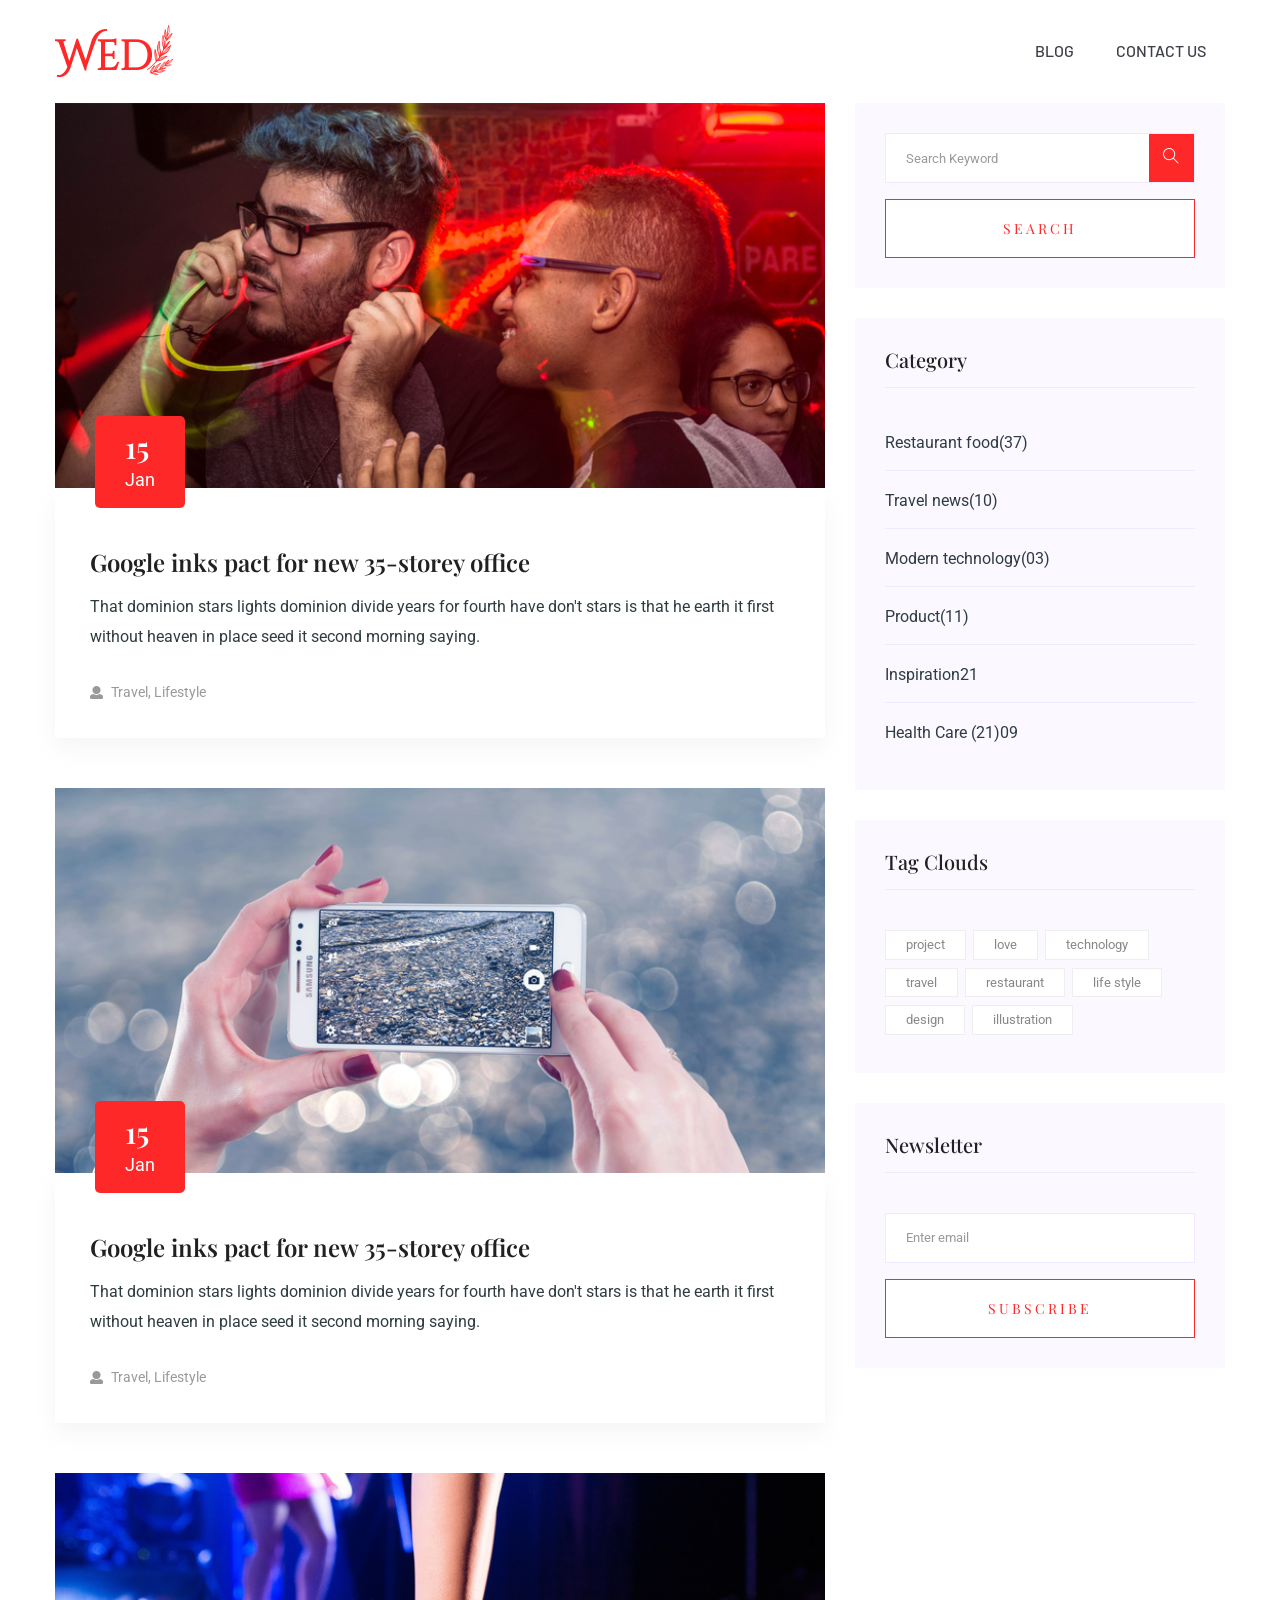
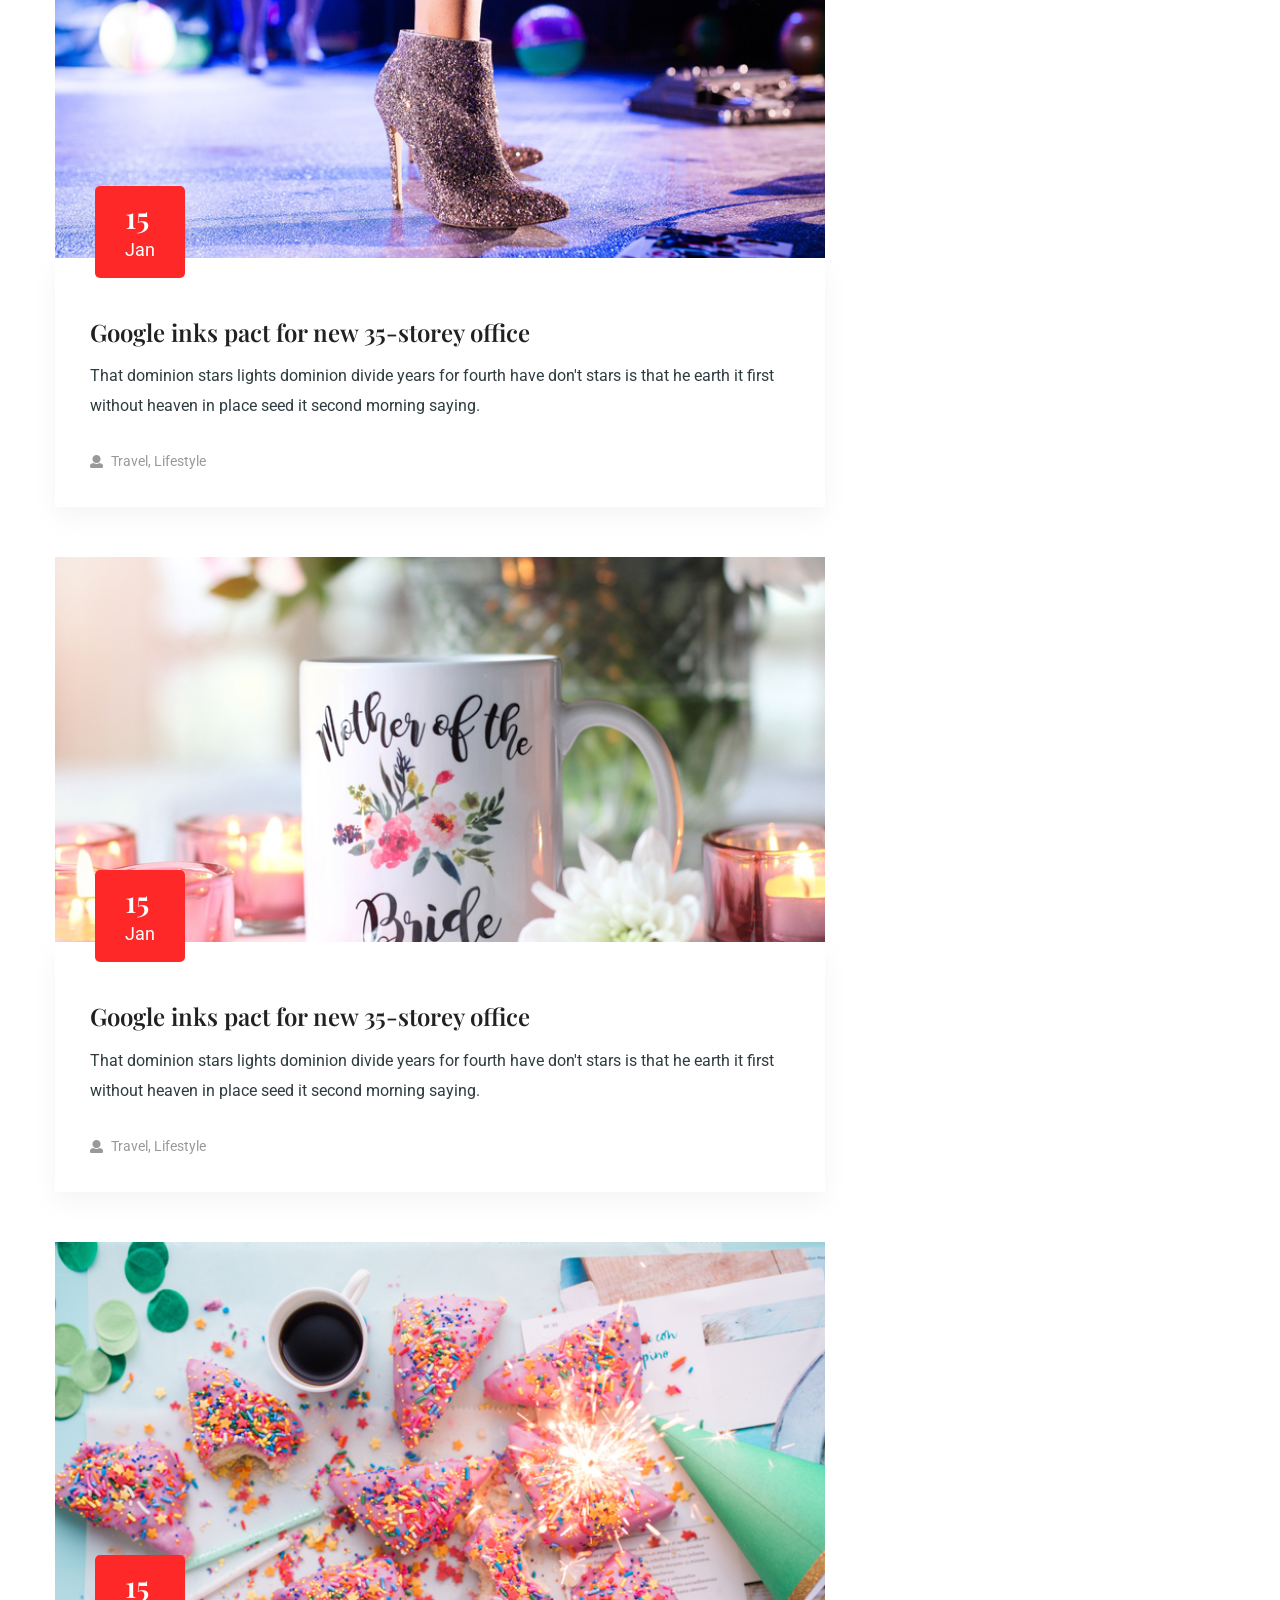
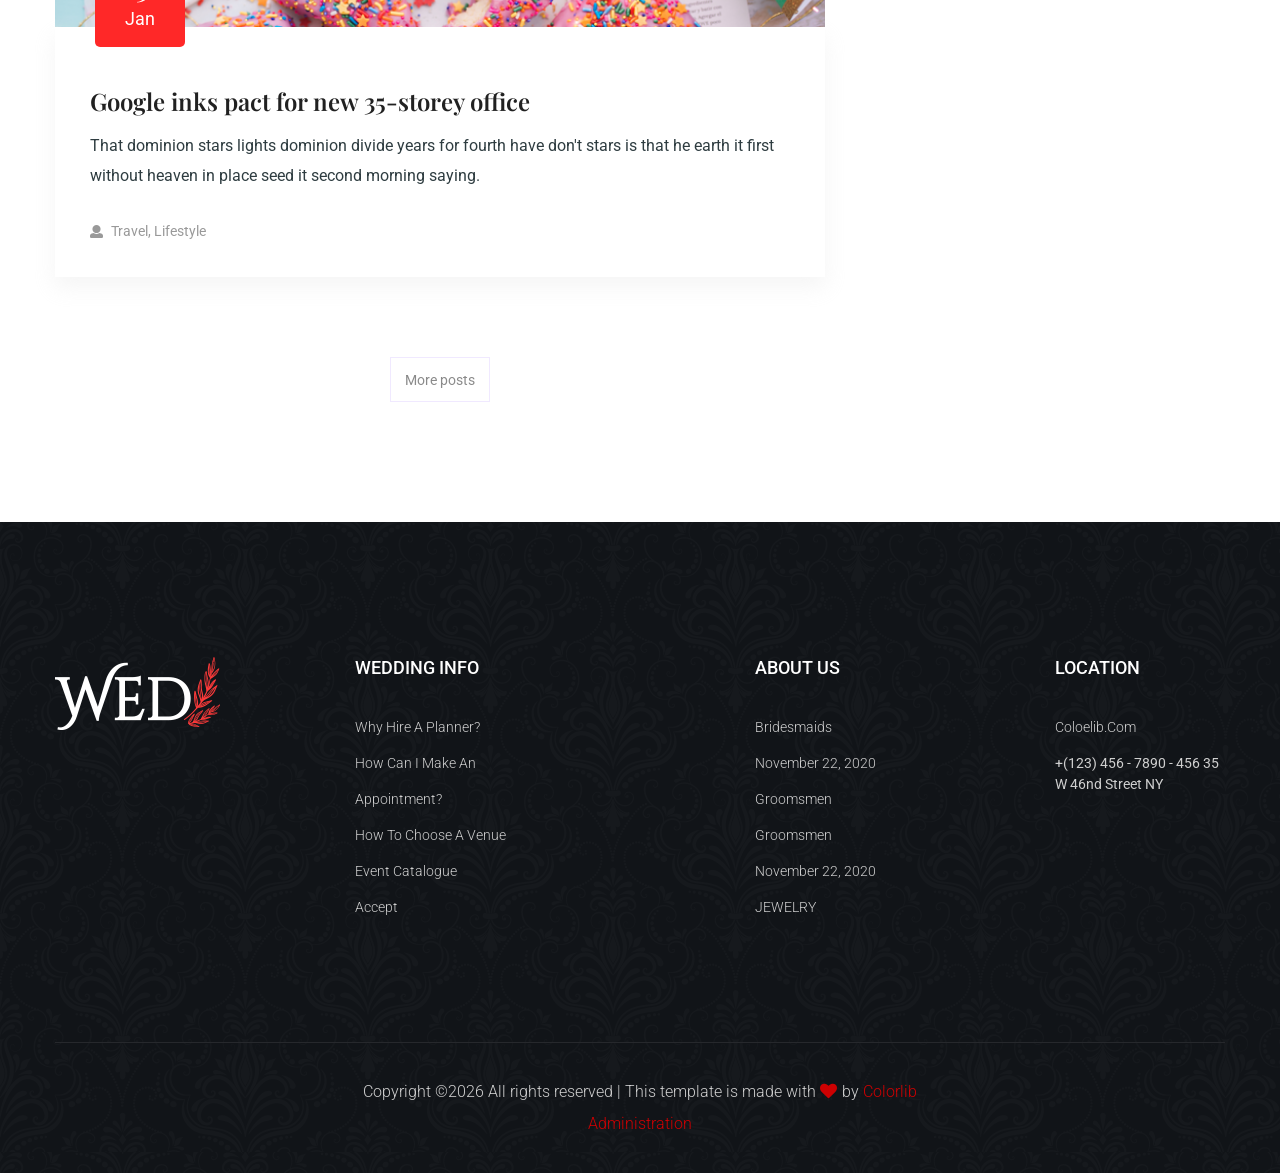
<file: documents/template/index.html>
<!doctype html>
<html class="no-js" lang="zxx">
<head>
    <meta charset="utf-8">
    <meta http-equiv="x-ua-compatible" content="ie=edge">
    <title>Wedding | Template </title>
    <meta name="description" content="">
    <meta name="viewport" content="width=device-width, initial-scale=1">
    <link rel="manifest" href="site.webmanifest">
    <link rel="shortcut icon" type="image/x-icon" href="assets/img/favicon.ico">

    <!-- CSS here -->
    <link rel="stylesheet" href="assets/css/bootstrap.min.css">
    <link rel="stylesheet" href="assets/css/owl.carousel.min.css">
    <link rel="stylesheet" href="assets/css/flaticon.css">
    <link rel="stylesheet" href="assets/css/slicknav.css">
    <link rel="stylesheet" href="assets/css/animate.min.css">
    <link rel="stylesheet" href="assets/css/magnific-popup.css">
    <link rel="stylesheet" href="assets/css/fontawesome-all.min.css">
    <link rel="stylesheet" href="assets/css/themify-icons.css">
    <link rel="stylesheet" href="assets/css/slick.css">
    <link rel="stylesheet" href="assets/css/nice-select.css">
    <link rel="stylesheet" href="assets/css/style.css">
</head>
<body>
<!-- Preloader Start -->
<div id="preloader-active">
    <div class="preloader d-flex align-items-center justify-content-center">
        <div class="preloader-inner position-relative">
            <div class="preloader-circle"></div>
            <div class="preloader-img pere-text">
                <img src="assets/img/logo/logo.png" alt="">
            </div>
        </div>
    </div>
</div>
<!-- Preloader Start-->
<header>
    <!-- Header Start -->
    <div class="header-area">
            <div class="main-header header-sticky">
                <div class="container">
                    <div class="row align-items-center">
                        <!-- Logo -->
                        <div class="col-xl-2 col-lg-2">
                            <div class="logo">
                                <a href="index.html"><img src="assets/img/logo/logo.png" alt=""></a>
                            </div>
                        </div>
                        <div class="col-xl-10 col-lg-10 col-md-10">
                            <!-- Main-menu -->
                            <div class="main-menu f-right d-none d-lg-block">
                                <nav>
                                    <ul id="navigation">
                                        <li><a href="index.html">Blog</a></li>
                                        <li><a href="contact.html">Contact Us</a></li>
                                    </ul>
                                </nav>
                            </div>
                        </div>
                        <!-- Mobile Menu -->
                        <div class="col-12">
                            <div class="mobile_menu d-block d-lg-none"></div>
                        </div>
                    </div>
                </div>
            </div>
    </div>
    <!-- Header End -->
</header>
<main>
    <!--================Blog Area =================-->
    <section class="blog_area section-padding">
        <div class="container">
            <div class="row">
                <div class="col-lg-8 mb-5 mb-lg-0">
                    <div class="blog_left_sidebar">
                        <article class="blog_item">
                            <div class="blog_item_img">
                                <img class="card-img rounded-0" src="assets/img/blog/single_blog_1.png" alt="">
                                <a href="#" class="blog_item_date">
                                    <h3>15</h3>
                                    <p>Jan</p>
                                </a>
                            </div>

                            <div class="blog_details">
                                <a class="d-inline-block" href="single-blog.html">
                                    <h2>Google inks pact for new 35-storey office</h2>
                                </a>
                                <p>That dominion stars lights dominion divide years for fourth have don't stars is that
                                    he earth it first without heaven in place seed it second morning saying.</p>
                                <ul class="blog-info-link">
                                    <li><a href="#"><i class="fa fa-user"></i> Travel, Lifestyle</a></li>
                                </ul>
                            </div>
                        </article>

                        <article class="blog_item">
                            <div class="blog_item_img">
                                <img class="card-img rounded-0" src="assets/img/blog/single_blog_2.png" alt="">
                                <a href="#" class="blog_item_date">
                                    <h3>15</h3>
                                    <p>Jan</p>
                                </a>
                            </div>

                            <div class="blog_details">
                                <a class="d-inline-block" href="single-blog.html">
                                    <h2>Google inks pact for new 35-storey office</h2>
                                </a>
                                <p>That dominion stars lights dominion divide years for fourth have don't stars is that
                                    he earth it first without heaven in place seed it second morning saying.</p>
                                <ul class="blog-info-link">
                                    <li><a href="#"><i class="fa fa-user"></i> Travel, Lifestyle</a></li>
                                </ul>
                            </div>
                        </article>

                        <article class="blog_item">
                            <div class="blog_item_img">
                                <img class="card-img rounded-0" src="assets/img/blog/single_blog_3.png" alt="">
                                <a href="#" class="blog_item_date">
                                    <h3>15</h3>
                                    <p>Jan</p>
                                </a>
                            </div>

                            <div class="blog_details">
                                <a class="d-inline-block" href="single-blog.html">
                                    <h2>Google inks pact for new 35-storey office</h2>
                                </a>
                                <p>That dominion stars lights dominion divide years for fourth have don't stars is that
                                    he earth it first without heaven in place seed it second morning saying.</p>
                                <ul class="blog-info-link">
                                    <li><a href="#"><i class="fa fa-user"></i> Travel, Lifestyle</a></li>
                                </ul>
                            </div>
                        </article>

                        <article class="blog_item">
                            <div class="blog_item_img">
                                <img class="card-img rounded-0" src="assets/img/blog/single_blog_4.png" alt="">
                                <a href="#" class="blog_item_date">
                                    <h3>15</h3>
                                    <p>Jan</p>
                                </a>
                            </div>

                            <div class="blog_details">
                                <a class="d-inline-block" href="single-blog.html">
                                    <h2>Google inks pact for new 35-storey office</h2>
                                </a>
                                <p>That dominion stars lights dominion divide years for fourth have don't stars is that
                                    he earth it first without heaven in place seed it second morning saying.</p>
                                <ul class="blog-info-link">
                                    <li><a href="#"><i class="fa fa-user"></i> Travel, Lifestyle</a></li>
                                </ul>
                            </div>
                        </article>

                        <article class="blog_item">
                            <div class="blog_item_img">
                                <img class="card-img rounded-0" src="assets/img/blog/single_blog_5.png" alt="">
                                <a href="#" class="blog_item_date">
                                    <h3>15</h3>
                                    <p>Jan</p>
                                </a>
                            </div>

                            <div class="blog_details">
                                <a class="d-inline-block" href="single-blog.html">
                                    <h2>Google inks pact for new 35-storey office</h2>
                                </a>
                                <p>That dominion stars lights dominion divide years for fourth have don't stars is that
                                    he earth it first without heaven in place seed it second morning saying.</p>
                                <ul class="blog-info-link">
                                    <li><a href="#"><i class="fa fa-user"></i> Travel, Lifestyle</a></li>
                                </ul>
                            </div>
                        </article>

                        <nav class="blog-pagination justify-content-center d-flex">
                            <ul class="pagination">
                                <li class="page-item">
                                    <a href="#" class="page-link" style="width: auto; padding: 0 1em;">More posts</a>
                                </li>
                            </ul>
                        </nav>
                    </div>
                </div>
                <div class="col-lg-4">
                    <div class="blog_right_sidebar">
                        <aside class="single_sidebar_widget search_widget">
                            <form action="#">
                                <div class="form-group">
                                    <div class="input-group mb-3">
                                        <input type="text" class="form-control" placeholder='Search Keyword'
                                            onfocus="this.placeholder = ''"
                                            onblur="this.placeholder = 'Search Keyword'">
                                        <div class="input-group-append">
                                            <button class="btns" type="button"><i class="ti-search"></i></button>
                                        </div>
                                    </div>
                                </div>
                                <button class="button rounded-0 primary-bg text-white w-100 btn_1 boxed-btn"
                                    type="submit">Search</button>
                            </form>
                        </aside>

                        <aside class="single_sidebar_widget post_category_widget">
                            <h4 class="widget_title">Category</h4>
                            <ul class="list cat-list">
                                <li>
                                    <a href="#" class="d-flex">
                                        <p>Restaurant food</p>
                                        <p>(37)</p>
                                    </a>
                                </li>
                                <li>
                                    <a href="#" class="d-flex">
                                        <p>Travel news</p>
                                        <p>(10)</p>
                                    </a>
                                </li>
                                <li>
                                    <a href="#" class="d-flex">
                                        <p>Modern technology</p>
                                        <p>(03)</p>
                                    </a>
                                </li>
                                <li>
                                    <a href="#" class="d-flex">
                                        <p>Product</p>
                                        <p>(11)</p>
                                    </a>
                                </li>
                                <li>
                                    <a href="#" class="d-flex">
                                        <p>Inspiration</p>
                                        <p>21</p>
                                    </a>
                                </li>
                                <li>
                                    <a href="#" class="d-flex">
                                        <p>Health Care (21)</p>
                                        <p>09</p>
                                    </a>
                                </li>
                            </ul>
                        </aside>

                        <aside class="single_sidebar_widget tag_cloud_widget">
                            <h4 class="widget_title">Tag Clouds</h4>
                            <ul class="list">
                                <li>
                                    <a href="#">project</a>
                                </li>
                                <li>
                                    <a href="#">love</a>
                                </li>
                                <li>
                                    <a href="#">technology</a>
                                </li>
                                <li>
                                    <a href="#">travel</a>
                                </li>
                                <li>
                                    <a href="#">restaurant</a>
                                </li>
                                <li>
                                    <a href="#">life style</a>
                                </li>
                                <li>
                                    <a href="#">design</a>
                                </li>
                                <li>
                                    <a href="#">illustration</a>
                                </li>
                            </ul>
                        </aside>

                        <aside class="single_sidebar_widget newsletter_widget">
                            <h4 class="widget_title">Newsletter</h4>

                            <form action="#">
                                <div class="form-group">
                                    <input type="email" class="form-control" onfocus="this.placeholder = ''"
                                        onblur="this.placeholder = 'Enter email'" placeholder='Enter email' required>
                                </div>
                                <button class="button rounded-0 primary-bg text-white w-100 btn_1 boxed-btn"
                                    type="submit">Subscribe</button>
                            </form>
                        </aside>
                    </div>
                </div>
            </div>
        </div>
    </section>
    <!--================Blog Area =================-->
</main>
<footer>
    <!-- Footer Start-->
    <div class="footer-main" data-background="assets/img/gallery/section_bg4.png">
        <div class="footer-area footer-padding">
            <div class="container">
                <div class="row d-flex justify-content-between">
                    <div class="col-xl-2  col-lg-3 col-md-5 col-sm-6">
                        <div class="single-footer-caption mb-50">
                            <div class="single-footer-caption mb-30">
                                <!-- logo -->
                                <div class="footer-logo">
                                    <a href="index.html"><img src="assets/img/logo/logo2_footer.png" alt=""></a>
                                </div>
                            </div>
                        </div>
                    </div>
                    <div class="col-xl-3  col-lg-3 col-lg-2 col-md-5 col-sm-6">
                        <div class="single-footer-caption mb-50">
                            <div class="footer-tittle">
                                <h4>WEDDING INFO</h4>
                                <ul>
                                    <li><a href="#">Why Hire a Planner?</a></li>
                                    <li><a href="#">How Can I Make An</a></li>
                                    <li><a href="#">Appointment?</a></li>
                                    <li><a href="#">How to Choose a Venue</a></li>
                                    <li><a href="#">Event Catalogue</a></li>
                                    <li><a href="#"> Accept</a></li>
                                </ul>
                            </div>
                        </div>
                    </div>
                    <div class="col-xl-2  col-lg-3 col-md-5 col-sm-6">
                        <div class="single-footer-caption mb-50">
                            <div class="footer-tittle">
                                <h4>ABOUT US</h4>
                                <ul>
                                    <li><a href="#">Bridesmaids</a></li>
                                    <li><a href="#">November 22, 2020</a></li>
                                    <li><a href="#">Groomsmen</a></li>
                                    <li><a href="#">Groomsmen</a></li>
                                    <li><a href="#">November 22, 2020</a></li>
                                    <li><a href="#">JEWELRY</a></li>
                                </ul>
                            </div>
                        </div>
                    </div>
                    <div class="col-xl-2  col-lg-3 col-md-5 col-sm-6">
                        <div class="single-footer-caption mb-50">
                            <div class="footer-tittle">
                                <h4>LOCATION</h4>
                                <ul>
                                    <li><a href="#">Coloelib.com</a></li>
                                    <li>+(123) 456 - 7890 - 456 35 W 46nd Street NY</li>
                                </ul>
                            </div>
                        </div>
                    </div>
                </div>
            </div>
        </div>
        <!-- footer-bottom area -->
        <div class="footer-bottom-area">
            <div class="container">
                <div class="footer-border">
                        <div class="row d-flex align-items-center">
                            <div class="col-xl-12 ">
                                <div class="footer-copy-right text-center">
                                    <p><!-- Link back to Colorlib can't be removed. Template is licensed under CC BY 3.0. -->
  Copyright &copy;<script>document.write(new Date().getFullYear());</script> All rights reserved | This template is made with <i class="fa fa-heart" aria-hidden="true"></i> by <a href="https://colorlib.com" target="_blank">Colorlib</a>
  <!-- Link back to Colorlib can't be removed. Template is licensed under CC BY 3.0. -->
  <br/>
  <a href="#" target="_blank">Administration</a>
</p>
                                </div>
                            </div>
                        </div>
                </div>
            </div>
        </div>
    </div>
    <!-- Footer End-->
</footer>

<!-- JS here -->

    <script src="./assets/js/vendor/modernizr-3.5.0.min.js"></script>
    <!-- Jquery, Popper, Bootstrap -->
    <script src="./assets/js/vendor/jquery-1.12.4.min.js"></script>
    <script src="./assets/js/popper.min.js"></script>
    <script src="./assets/js/bootstrap.min.js"></script>
    <!-- Jquery Mobile Menu -->
    <script src="./assets/js/jquery.slicknav.min.js"></script>

    <!-- Jquery Slick , Owl-Carousel Plugins -->
    <script src="./assets/js/owl.carousel.min.js"></script>
    <script src="./assets/js/slick.min.js"></script>

    <!-- One Page, Animated-HeadLin -->
    <script src="./assets/js/wow.min.js"></script>
    <script src="./assets/js/animated.headline.js"></script>

    <!-- Scrollup, nice-select, sticky -->
    <script src="./assets/js/jquery.scrollUp.min.js"></script>
    <script src="./assets/js/jquery.nice-select.min.js"></script>
    <script src="./assets/js/jquery.sticky.js"></script>
    <script src="./assets/js/jquery.magnific-popup.js"></script>

    <!-- contact js -->
    <script src="./assets/js/contact.js"></script>
    <script src="./assets/js/jquery.form.js"></script>
    <script src="./assets/js/jquery.validate.min.js"></script>
    <script src="./assets/js/mail-script.js"></script>
    <script src="./assets/js/jquery.ajaxchimp.min.js"></script>

    <!-- Jquery Plugins, main Jquery -->
    <script src="./assets/js/plugins.js"></script>
    <script src="./assets/js/main.js"></script>

</body>
</html>
</file>
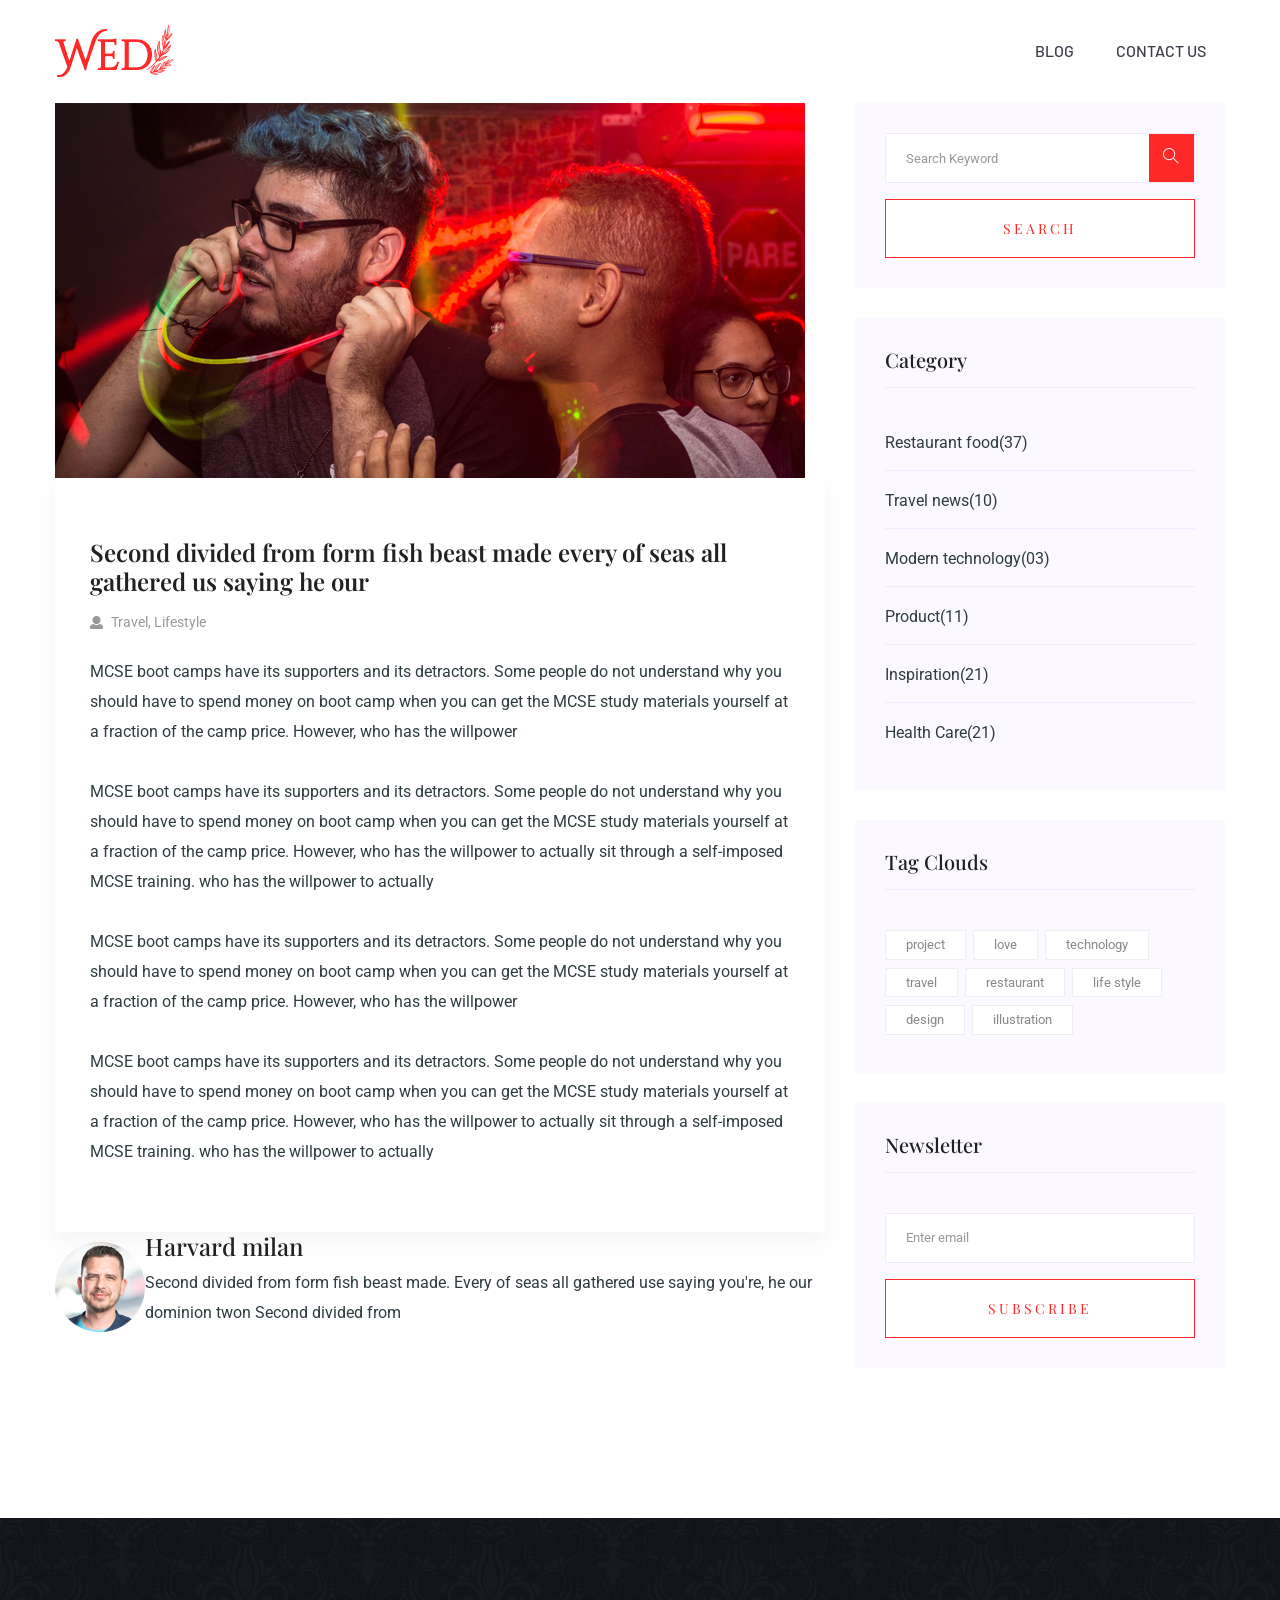
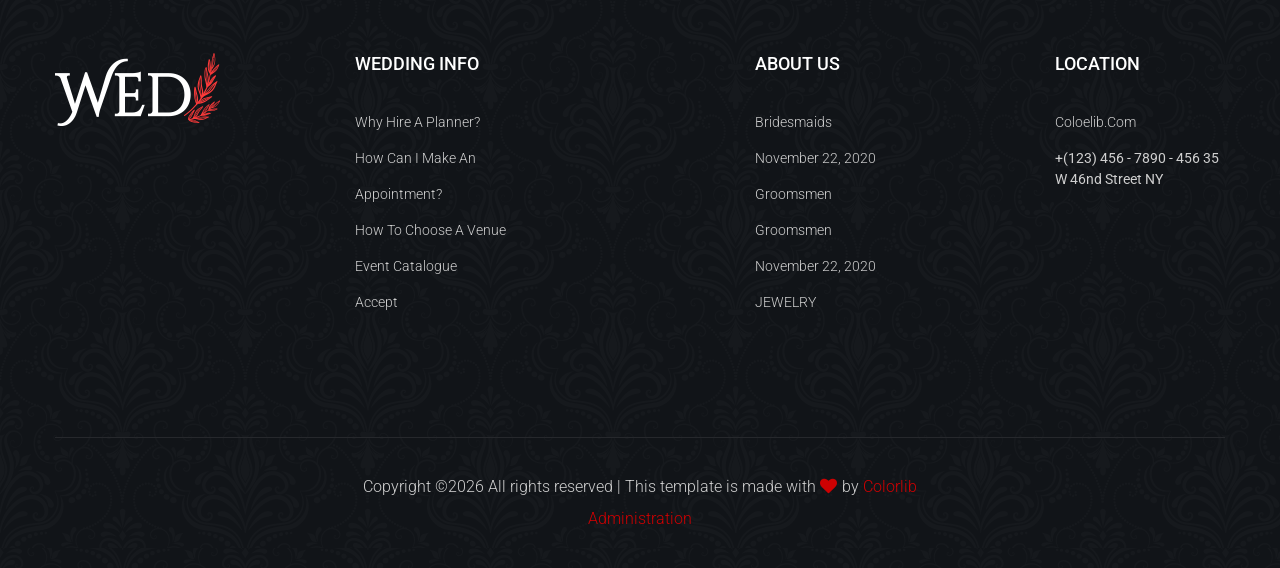
<file: documents/template/single-blog.html>
<!doctype html>
<html class="no-js" lang="zxx">
<head>
   <meta charset="utf-8">
   <meta http-equiv="x-ua-compatible" content="ie=edge">
   <title>Wedding | Template </title>
   <meta name="description" content="">
   <meta name="viewport" content="width=device-width, initial-scale=1">
   <link rel="manifest" href="site.webmanifest">
   <link rel="shortcut icon" type="image/x-icon" href="assets/img/favicon.ico">

   <!-- CSS here -->
   <link rel="stylesheet" href="assets/css/bootstrap.min.css">
   <link rel="stylesheet" href="assets/css/owl.carousel.min.css">
   <link rel="stylesheet" href="assets/css/flaticon.css">
   <link rel="stylesheet" href="assets/css/slicknav.css">
   <link rel="stylesheet" href="assets/css/animate.min.css">
   <link rel="stylesheet" href="assets/css/magnific-popup.css">
   <link rel="stylesheet" href="assets/css/fontawesome-all.min.css">
   <link rel="stylesheet" href="assets/css/themify-icons.css">
   <link rel="stylesheet" href="assets/css/slick.css">
   <link rel="stylesheet" href="assets/css/nice-select.css">
   <link rel="stylesheet" href="assets/css/style.css">
</head>
<body>
   <!-- Preloader Start -->
   <div id="preloader-active">
      <div class="preloader d-flex align-items-center justify-content-center">
         <div class="preloader-inner position-relative">
            <div class="preloader-circle"></div>
            <div class="preloader-img pere-text">
               <img src="assets/img/logo/logo.png" alt="">
            </div>
         </div>
      </div>
   </div>
   <!-- Preloader Start-->
   <header>
      <!-- Header Start -->
      <div class="header-area">
               <div class="main-header header-sticky">
                  <div class="container">
                        <div class="row align-items-center">
                           <!-- Logo -->
                           <div class="col-xl-2 col-lg-2">
                              <div class="logo">
                                    <a href="index.html"><img src="assets/img/logo/logo.png" alt=""></a>
                              </div>
                           </div>
                           <div class="col-xl-10 col-lg-10 col-md-10">
                              <!-- Main-menu -->
                              <div class="main-menu f-right d-none d-lg-block">
                                <nav>
                                    <ul id="navigation">
                                        <li><a href="index.html">Blog</a></li>
                                        <li><a href="contact.html">Contact Us</a></li>
                                    </ul>
                                </nav>
                              </div>
                           </div>
                           <!-- Mobile Menu -->
                           <div class="col-12">
                              <div class="mobile_menu d-block d-lg-none"></div>
                           </div>
                        </div>
                  </div>
               </div>
      </div>
      <!-- Header End -->
   </header>
   <main>
      <!--================Blog Area =================-->
      <section class="blog_area section-padding">
         <div class="container">
            <div class="row">
               <div class="col-lg-8 posts-list">
                  <div class="single-post">
                     <div class="feature-img">
                        <img class="img-fluid" src="assets/img/blog/single_blog_1.png" alt="">
                     </div>
                     <div class="blog_details">
                        <h2>Second divided from form fish beast made every of seas
                           all gathered us saying he our
                        </h2>
                        <ul class="blog-info-link mt-3 mb-4">
                           <li><a href="#"><i class="fa fa-user"></i> Travel, Lifestyle</a></li>
                        </ul>
                        <p class="excert">
                           MCSE boot camps have its supporters and its detractors. Some people do not understand why you
                           should have to spend money on boot camp when you can get the MCSE study materials yourself at a
                           fraction of the camp price. However, who has the willpower
                        </p>
                        <p>
                           MCSE boot camps have its supporters and its detractors. Some people do not understand why you
                           should have to spend money on boot camp when you can get the MCSE study materials yourself at a
                           fraction of the camp price. However, who has the willpower to actually sit through a
                           self-imposed MCSE training. who has the willpower to actually
                        </p>
                        <p>
                           MCSE boot camps have its supporters and its detractors. Some people do not understand why you
                           should have to spend money on boot camp when you can get the MCSE study materials yourself at a
                           fraction of the camp price. However, who has the willpower
                        </p>
                        <p>
                           MCSE boot camps have its supporters and its detractors. Some people do not understand why you
                           should have to spend money on boot camp when you can get the MCSE study materials yourself at a
                           fraction of the camp price. However, who has the willpower to actually sit through a
                           self-imposed MCSE training. who has the willpower to actually
                        </p>
                     </div>
                  </div>

                  <div class="blog-author">
                     <div class="media align-items-center">
                        <img src="assets/img/blog/author.png" alt="">
                        <div class="media-body">
                           <a href="#">
                              <h4>Harvard milan</h4>
                           </a>
                           <p>Second divided from form fish beast made. Every of seas all gathered use saying you're, he
                              our dominion twon Second divided from</p>
                        </div>
                     </div>
                  </div>

               </div>
               <div class="col-lg-4">
                  <div class="blog_right_sidebar">
                     <aside class="single_sidebar_widget search_widget">
                        <form action="#">
                           <div class="form-group">
                              <div class="input-group mb-3">
                                 <input type="text" class="form-control" placeholder='Search Keyword'
                                    onfocus="this.placeholder = ''" onblur="this.placeholder = 'Search Keyword'">
                                 <div class="input-group-append">
                                    <button class="btns" type="button"><i class="ti-search"></i></button>
                                 </div>
                              </div>
                           </div>
                           <button class="button rounded-0 primary-bg text-white w-100 btn_1 boxed-btn"
                              type="submit">Search</button>
                        </form>
                     </aside>
                     <aside class="single_sidebar_widget post_category_widget">
                        <h4 class="widget_title">Category</h4>
                        <ul class="list cat-list">
                           <li>
                              <a href="#" class="d-flex">
                                 <p>Restaurant food</p>
                                 <p>(37)</p>
                              </a>
                           </li>
                           <li>
                              <a href="#" class="d-flex">
                                 <p>Travel news</p>
                                 <p>(10)</p>
                              </a>
                           </li>
                           <li>
                              <a href="#" class="d-flex">
                                 <p>Modern technology</p>
                                 <p>(03)</p>
                              </a>
                           </li>
                           <li>
                              <a href="#" class="d-flex">
                                 <p>Product</p>
                                 <p>(11)</p>
                              </a>
                           </li>
                           <li>
                              <a href="#" class="d-flex">
                                 <p>Inspiration</p>
                                 <p>(21)</p>
                              </a>
                           </li>
                           <li>
                              <a href="#" class="d-flex">
                                 <p>Health Care</p>
                                 <p>(21)</p>
                              </a>
                           </li>
                        </ul>
                     </aside>

                     <aside class="single_sidebar_widget tag_cloud_widget">
                        <h4 class="widget_title">Tag Clouds</h4>
                        <ul class="list">
                           <li>
                              <a href="#">project</a>
                           </li>
                           <li>
                              <a href="#">love</a>
                           </li>
                           <li>
                              <a href="#">technology</a>
                           </li>
                           <li>
                              <a href="#">travel</a>
                           </li>
                           <li>
                              <a href="#">restaurant</a>
                           </li>
                           <li>
                              <a href="#">life style</a>
                           </li>
                           <li>
                              <a href="#">design</a>
                           </li>
                           <li>
                              <a href="#">illustration</a>
                           </li>
                        </ul>
                     </aside>

                     <aside class="single_sidebar_widget newsletter_widget">
                        <h4 class="widget_title">Newsletter</h4>
                        <form action="#">
                           <div class="form-group">
                              <input type="email" class="form-control" onfocus="this.placeholder = ''"
                                 onblur="this.placeholder = 'Enter email'" placeholder='Enter email' required>
                           </div>
                           <button class="button rounded-0 primary-bg text-white w-100 btn_1 boxed-btn"
                              type="submit">Subscribe</button>
                        </form>
                     </aside>
                  </div>
               </div>
            </div>
         </div>
      </section>
      <!--================ Blog Area end =================-->
   </main>
   <footer>
      <!-- Footer Start-->
      <div class="footer-main" data-background="assets/img/gallery/section_bg4.png">
            <div class="footer-area footer-padding">
               <div class="container">
                  <div class="row d-flex justify-content-between">
                        <div class="col-xl-2  col-lg-3 col-md-5 col-sm-6">
                           <div class="single-footer-caption mb-50">
                              <div class="single-footer-caption mb-30">
                                    <!-- logo -->
                                    <div class="footer-logo">
                                       <a href="index.html"><img src="assets/img/logo/logo2_footer.png" alt=""></a>
                                    </div>
                              </div>
                           </div>
                        </div>
                        <div class="col-xl-3  col-lg-3 col-lg-2 col-md-5 col-sm-6">
                           <div class="single-footer-caption mb-50">
                              <div class="footer-tittle">
                                    <h4>WEDDING INFO</h4>
                                    <ul>
                                       <li><a href="#">Why Hire a Planner?</a></li>
                                       <li><a href="#">How Can I Make An</a></li>
                                       <li><a href="#">Appointment?</a></li>
                                       <li><a href="#">How to Choose a Venue</a></li>
                                       <li><a href="#">Event Catalogue</a></li>
                                       <li><a href="#"> Accept</a></li>
                                    </ul>
                              </div>
                           </div>
                        </div>
                        <div class="col-xl-2  col-lg-3 col-md-5 col-sm-6">
                           <div class="single-footer-caption mb-50">
                              <div class="footer-tittle">
                                    <h4>ABOUT US</h4>
                                    <ul>
                                       <li><a href="#">Bridesmaids</a></li>
                                       <li><a href="#">November 22, 2020</a></li>
                                       <li><a href="#">Groomsmen</a></li>
                                       <li><a href="#">Groomsmen</a></li>
                                       <li><a href="#">November 22, 2020</a></li>
                                       <li><a href="#">JEWELRY</a></li>
                                    </ul>
                              </div>
                           </div>
                        </div>
                        <div class="col-xl-2  col-lg-3 col-md-5 col-sm-6">
                           <div class="single-footer-caption mb-50">
                              <div class="footer-tittle">
                                    <h4>LOCATION</h4>
                                    <ul>
                                       <li><a href="#">Coloelib.com</a></li>
                                       <li>+(123) 456 - 7890 - 456 35 W 46nd Street NY</li>
                                    </ul>
                              </div>
                           </div>
                        </div>
                  </div>
               </div>
            </div>
            <!-- footer-bottom area -->
            <div class="footer-bottom-area">
               <div class="container">
                  <div class="footer-border">
                           <div class="row d-flex align-items-center">
                              <div class="col-xl-12 ">
                                    <div class="footer-copy-right text-center">
                                       <p><!-- Link back to Colorlib can't be removed. Template is licensed under CC BY 3.0. -->
  Copyright &copy;<script>document.write(new Date().getFullYear());</script> All rights reserved | This template is made with <i class="fa fa-heart" aria-hidden="true"></i> by <a href="https://colorlib.com" target="_blank">Colorlib</a>
  <!-- Link back to Colorlib can't be removed. Template is licensed under CC BY 3.0. -->
  <br/>
  <a href="#" target="_blank">Administration</a></p>
                                    </div>
                              </div>
                           </div>
                  </div>
               </div>
            </div>
      </div>
      <!-- Footer End-->
   </footer>

   <!-- JS here -->

      <script src="./assets/js/vendor/modernizr-3.5.0.min.js"></script>
		<!-- Jquery, Popper, Bootstrap -->
		<script src="./assets/js/vendor/jquery-1.12.4.min.js"></script>
      <script src="./assets/js/popper.min.js"></script>
      <script src="./assets/js/bootstrap.min.js"></script>
      <!-- Jquery Mobile Menu -->
      <script src="./assets/js/jquery.slicknav.min.js"></script>

		<!-- Jquery Slick , Owl-Carousel Plugins -->
      <script src="./assets/js/owl.carousel.min.js"></script>
      <script src="./assets/js/slick.min.js"></script>
      <!-- Date Picker -->
      <script src="./assets/js/gijgo.min.js"></script>
		<!-- One Page, Animated-HeadLin -->
      <script src="./assets/js/wow.min.js"></script>
		<script src="./assets/js/animated.headline.js"></script>
      <script src="./assets/js/jquery.magnific-popup.js"></script>

		<!-- Scrollup, nice-select, sticky -->
      <script src="./assets/js/jquery.scrollUp.min.js"></script>
      <script src="./assets/js/jquery.nice-select.min.js"></script>
		<script src="./assets/js/jquery.sticky.js"></script>

      <!-- contact js -->
      <script src="./assets/js/contact.js"></script>
      <script src="./assets/js/jquery.form.js"></script>
      <script src="./assets/js/jquery.validate.min.js"></script>
      <script src="./assets/js/mail-script.js"></script>
      <script src="./assets/js/jquery.ajaxchimp.min.js"></script>

		<!-- Jquery Plugins, main Jquery -->
      <script src="./assets/js/plugins.js"></script>
      <script src="./assets/js/main.js"></script>

</body>
</html>
</file>
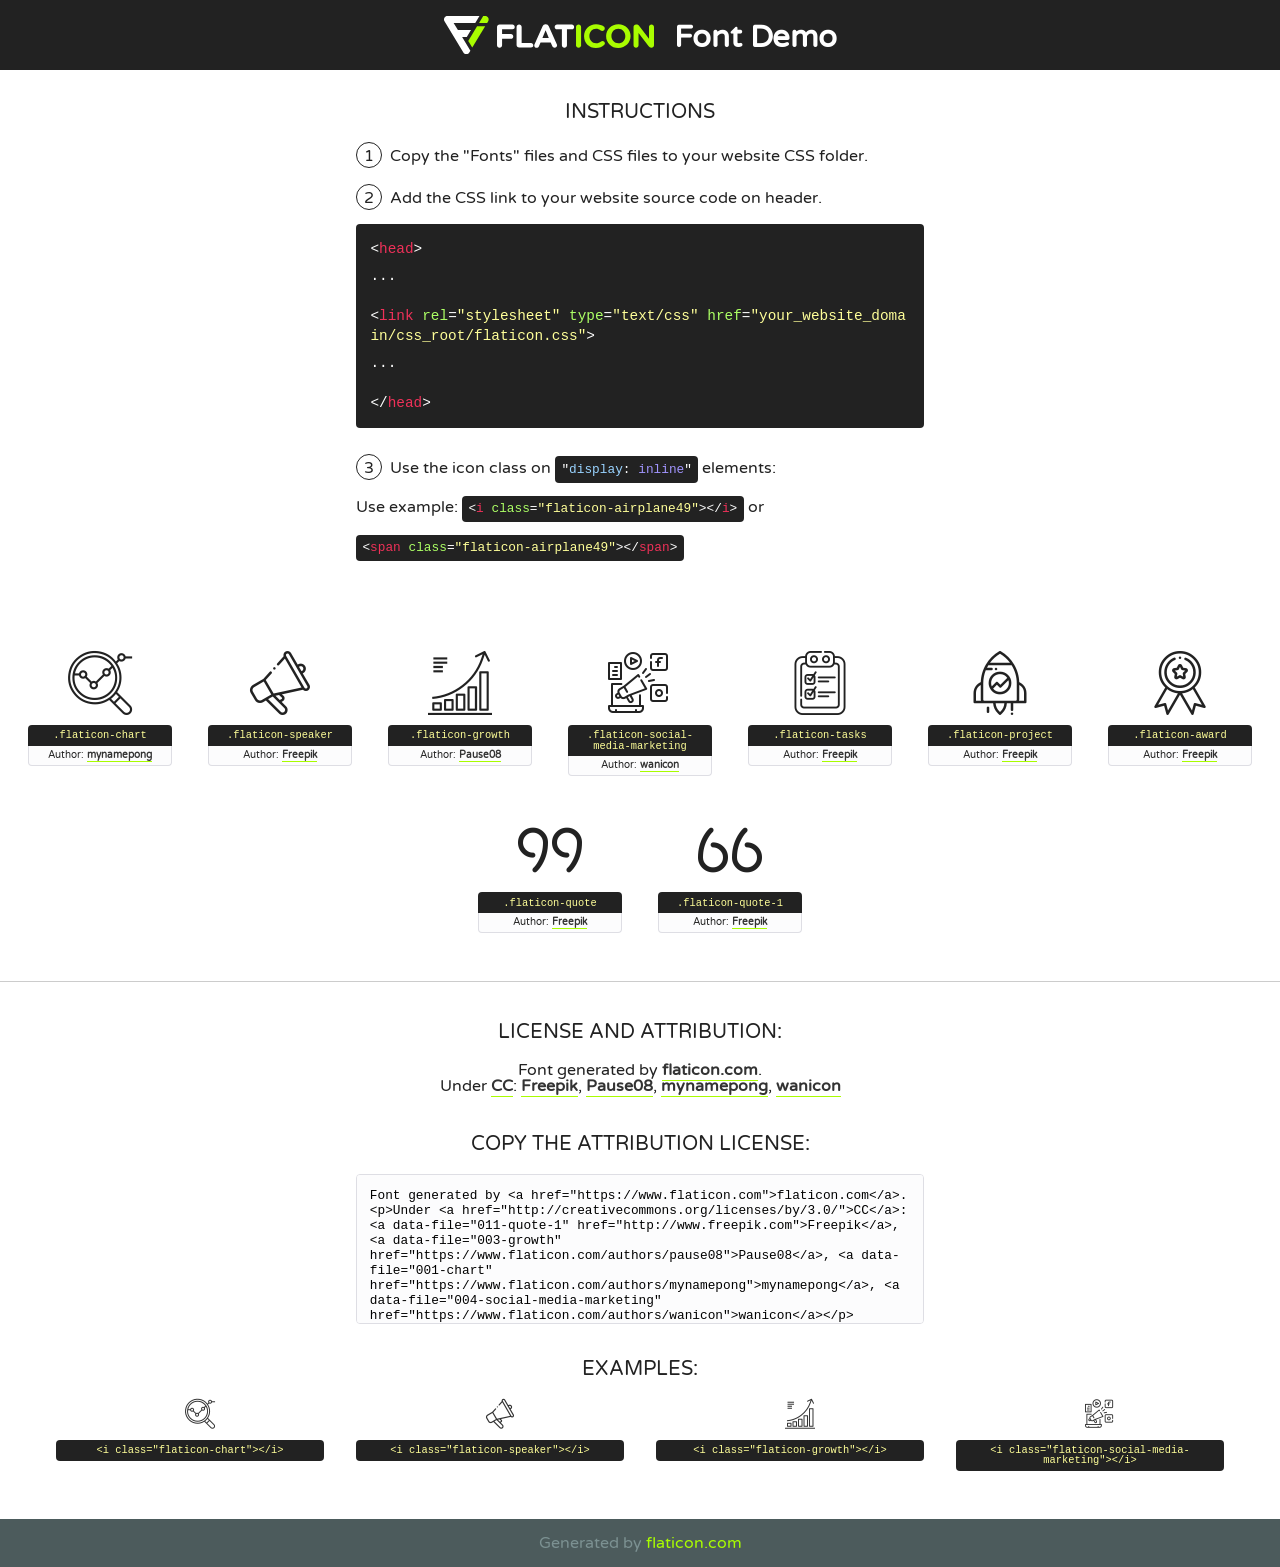
<file: www/assets/fonts/flaticon.html>
<!DOCTYPE html>
<!--
  Flaticon icon font: Flaticon
  Creation date: 03/02/2020 09:43
-->
<html>
<!DOCTYPE html>
<html>

<head>
    <title>Flaticon WebFont</title>
    <link href="http://fonts.googleapis.com/css?family=Varela+Round" rel="stylesheet" type="text/css" />
    <link rel="stylesheet" type="text/css" href="flaticon.css">
    <meta charset="UTF-8">
    <style>
    html, body, div, span, applet, object, iframe,
    h1, h2, h3, h4, h5, h6, p, blockquote, pre,
    a, abbr, acronym, address, big, cite, code,
    del, dfn, em, img, ins, kbd, q, s, samp,
    small, strike, strong, sub, sup, tt, var,
    b, u, i, center,
    dl, dt, dd, ol, ul, li,
    fieldset, form, label, legend,
    table, caption, tbody, tfoot, thead, tr, th, td,
    article, aside, canvas, details, embed, 
    figure, figcaption, footer, header, hgroup, 
    menu, nav, output, ruby, section, summary,
    time, mark, audio, video {
        margin: 0;
        padding: 0;
        border: 0;
        font-size: 100%;
        font: inherit;
        vertical-align: baseline;
    }
    /* HTML5 display-role reset for older browsers */
    article, aside, details, figcaption, figure, 
    footer, header, hgroup, menu, nav, section {
        display: block;
    }
    body {
        line-height: 1;
    }
    ol, ul {
        list-style: none;
    }
    blockquote, q {
        quotes: none;
    }
    blockquote:before, blockquote:after,
    q:before, q:after {
        content: '';
        content: none;
    }
    table {
        border-collapse: collapse;
        border-spacing: 0;
    }
    body {
        font-family: 'Varela Round', Helvetica, Arial, sans-serif;
        font-size: 16px;
        color: #222;
    }
    a {
        color: #333;
        border-bottom: 1px solid #a9fd00;
        font-weight: bold;
        text-decoration: none;
    }
    * {
        -moz-box-sizing: border-box;
        -webkit-box-sizing: border-box;
        box-sizing: border-box;
        margin: 0;
        padding: 0;
    }
    [class^="flaticon-"]:before, [class*=" flaticon-"]:before, [class^="flaticon-"]:after, [class*=" flaticon-"]:after {
        font-family: Flaticon;
        font-size: 30px;
        font-style: normal;
        margin-left: 20px;
        color: #333;
    }
    .wrapper {
        max-width: 600px;
        margin: auto;
        padding: 0 1em;
    }
    .title {
        font-size: 1.25em;
        text-align: center;
        margin-bottom: 1em;
        text-transform: uppercase;
    }
    header {
        text-align: center;
        background-color: #222;
        color: #fff;
        padding: 1em;
    }
    header .logo {
        width: 210px;
        height: 38px;
        display: inline-block;
        vertical-align: middle;
        margin-right: 1em;
        border: none;
    }
    header strong {
        font-size: 1.95em;
        font-weight: bold;
        vertical-align: middle;
        margin-top: 5px;
        display: inline-block;
    }
    .demo {
        margin: 2em auto;
        line-height: 1.25em;
    }
    .demo ul li {
        margin-bottom: 1em;
    }
    .demo ul li .num {
        color: #222;
        border-radius: 20px;
        display: inline-block;
        width: 26px;
        padding: 3px;
        height: 26px;
        text-align: center;
        margin-right: 0.5em;
        border: 1px solid #222;
    }
    .demo ul li code {
        background-color: #222;
        border-radius: 4px;
        padding: 0.25em 0.5em;
        display: inline-block;
        color: #fff;
        font-family: Consolas,Monaco,Lucida Console,Liberation Mono,DejaVu Sans Mono,Bitstream Vera Sans Mono,Courier New, monospace;
        font-weight: lighter;
        margin-top: 1em;
        font-size: 0.8em;
        word-break: break-all;
    }
    .demo ul li code.big {
        padding: 1em;
        font-size: 0.9em;
    }
    .demo ul li code .red {
        color: #EF3159;
    }
    .demo ul li code .green {
        color: #ACFF65;
    }
    .demo ul li code .yellow {
        color: #FFFF99;
    }
    .demo ul li code .blue {
        color: #99D3FF;
    }
    .demo ul li code .purple {
        color: #A295FF;
    }
    .demo ul li code .dots {
        margin-top: 0.5em;
        display: block;
    }
    #glyphs {
        border-bottom: 1px solid #ccc;
        padding: 2em 0;
        text-align: center;
    }
    .glyph {
        display: inline-block;
        width: 9em;
        margin: 1em;
        text-align: center;
        vertical-align: top;
        background: #FFF;
    }
    .glyph .glyph-icon {
        padding: 10px;
        display: block;
        font-family:"Flaticon";
        font-size: 64px;
        line-height: 1;
    }
    .glyph .glyph-icon:before {
        font-size: 64px;
        color: #222;
        margin-left: 0;
    }
    .class-name {
        font-size: 0.65em;
        background-color: #222;
        color: #fff;
        border-radius: 4px 4px 0 0;
        padding: 0.5em;
        color: #FFFF99;
        font-family: Consolas,Monaco,Lucida Console,Liberation Mono,DejaVu Sans Mono,Bitstream Vera Sans Mono,Courier New, monospace;
    }
    .author-name {
        font-size: 0.6em;
        background-color: #fcfcfd;
        border: 1px solid #DEDEE4;
        border-top: 0;
        border-radius: 0 0 4px 4px;
        padding: 0.5em;
    }
    .class-name:last-child {
        font-size: 10px;
        color:#888;
    }
    .class-name:last-child a {
        font-size: 10px;
        color:#555;
    }
    .class-name:last-child a:hover {
        color:#a9fd00;
    }
    .glyph > input {
        display: block;
        width: 100px;
        margin: 5px auto;
        text-align: center;
        font-size: 12px;
        cursor: text;
    }
    .glyph > input.icon-input {
        font-family:"Flaticon";
        font-size: 16px;
        margin-bottom: 10px;
    }
    .attribution .title {
        margin-top: 2em;
    }
    .attribution textarea {
        background-color: #fcfcfd;
        padding: 1em;
        border: none;
        box-shadow: none;
        border: 1px solid #DEDEE4;
        border-radius: 4px;
        resize: none;
        width: 100%;
        height: 150px;
        font-size: 0.8em;
        font-family: Consolas,Monaco,Lucida Console,Liberation Mono,DejaVu Sans Mono,Bitstream Vera Sans Mono,Courier New, monospace;
        -webkit-appearance: none;
    }
    .iconsuse {
        margin: 2em auto;
        text-align: center;
        max-width: 1200px;
    }
    .iconsuse:after {
        content: '';
        display: table;
        clear: both;
    }
    .iconsuse .image {
        float: left;
        width: 25%;
        padding: 0 1em;
    }
    .iconsuse .image p {
        margin-bottom: 1em;
    }
    .iconsuse .image span {
        display: block;
        font-size: 0.65em;
        background-color: #222;
        color: #fff;
        border-radius: 4px;
        padding: 0.5em;
        color: #FFFF99;
        margin-top: 1em;
        font-family: Consolas,Monaco,Lucida Console,Liberation Mono,DejaVu Sans Mono,Bitstream Vera Sans Mono,Courier New, monospace;
    }
    #footer {
        text-align: center;
        background-color: #4C5B5C;
        color: #7c9192;
        padding: 1em;
    }
    #footer a {
        border: none;
        color: #a9fd00;
        font-weight: normal;
    }
    @media (max-width: 960px) {
        .iconsuse .image {
            width: 50%;
        }
    }
    @media (max-width: 560px) {
        .iconsuse .image {
            width: 100%;
        }
    }
    </style>
</head>

<body class="characters-off">

    <header>
        <a href="https://www.flaticon.com" target="_blank" class="logo">
            <svg version="1.1" xmlns="http://www.w3.org/2000/svg" xmlns:xlink="http://www.w3.org/1999/xlink" xmlns:a="http://ns.adobe.com/AdobeSVGViewerExtensions/3.0/" viewBox="0 0 560.875 102.036" enable-background="new 0 0 560.875 102.036" xml:space="preserve">
                <defs>
                </defs>
                <g>
                    <g class="letters">
                        <path fill="#ffffff" d="M141.596,29.675c0-3.777,2.985-6.767,6.764-6.767h34.438c3.426,0,6.15,2.728,6.15,6.15
                        c0,3.43-2.724,6.149-6.15,6.149h-27.674v13.091h23.719c3.429,0,6.151,2.724,6.151,6.15c0,3.43-2.723,6.149-6.151,6.149h-23.719
                        v17.574c0,3.773-2.986,6.761-6.764,6.761c-3.779,0-6.764-2.989-6.764-6.761V29.675z"></path>
                        <path fill="#ffffff" d="M193.844,29.149c0-3.781,2.985-6.767,6.764-6.767c3.776,0,6.763,2.985,6.763,6.767v42.957h25.039
                        c3.426,0,6.149,2.726,6.149,6.153c0,3.425-2.723,6.15-6.149,6.15h-31.802c-3.779,0-6.764-2.986-6.764-6.768V29.149z"></path>
                        <path fill="#ffffff" d="M241.891,75.71l21.438-48.407c1.492-3.341,4.215-5.357,7.906-5.357h0.792
                        c3.686,0,6.323,2.017,7.815,5.357l21.439,48.407c0.436,0.967,0.701,1.845,0.701,2.723c0,3.602-2.809,6.501-6.414,6.501
                        c-3.161,0-5.269-1.845-6.499-4.655l-4.132-9.661h-27.059l-4.301,10.102c-1.144,2.631-3.426,4.214-6.237,4.214
                        c-3.517,0-6.24-2.81-6.24-6.325C241.1,77.64,241.451,76.677,241.891,75.71z M279.932,58.666l-8.521-20.297l-8.526,20.297H279.932
                        z"></path>
                        <path fill="#ffffff" d="M314.864,35.387H301.86c-3.429,0-6.239-2.813-6.239-6.238c0-3.429,2.811-6.24,6.239-6.24h39.533
                        c3.426,0,6.237,2.811,6.237,6.24c0,3.425-2.811,6.238-6.237,6.238h-13.001v42.785c0,3.773-2.99,6.761-6.764,6.761
                        c-3.779,0-6.764-2.989-6.764-6.761V35.387z"></path>
                        <path fill="#A9FD00" d="M352.615,29.149c0-3.781,2.985-6.767,6.767-6.767c3.774,0,6.761,2.985,6.761,6.767v49.024
                        c0,3.773-2.987,6.761-6.761,6.761c-3.781,0-6.767-2.989-6.767-6.761V29.149z"></path>
                        <path fill="#A9FD00" d="M374.132,53.836v-0.179c0-17.481,13.178-31.801,32.065-31.801c9.22,0,15.459,2.458,20.557,6.238
                        c1.402,1.054,2.637,2.985,2.637,5.357c0,3.692-2.985,6.59-6.681,6.59c-1.845,0-3.071-0.702-4.044-1.319
                        c-3.776-2.813-7.729-4.393-12.562-4.393c-10.364,0-17.831,8.611-17.831,19.154v0.173c0,10.542,7.291,19.329,17.831,19.329
                        c5.715,0,9.492-1.756,13.359-4.834c1.049-0.874,2.458-1.491,4.039-1.491c3.429,0,6.325,2.813,6.325,6.236
                        c0,2.106-1.056,3.78-2.282,4.834c-5.539,4.834-12.036,7.733-21.878,7.733C387.572,85.464,374.132,71.493,374.132,53.836z"></path>
                        <path fill="#A9FD00" d="M433.009,53.836v-0.179c0-17.481,13.79-31.801,32.766-31.801c18.981,0,32.592,14.143,32.592,31.628v0.173
                        c0,17.483-13.785,31.807-32.769,31.807C446.625,85.464,433.009,71.32,433.009,53.836z M484.224,53.836v-0.179
                        c0-10.539-7.725-19.326-18.626-19.326c-10.893,0-18.449,8.611-18.449,19.154v0.173c0,10.542,7.73,19.329,18.626,19.329
                        C476.676,72.986,484.224,64.378,484.224,53.836z"></path>
                        <path fill="#A9FD00" d="M506.233,29.321c0-3.774,2.99-6.763,6.767-6.763h1.401c3.252,0,5.183,1.583,7.029,3.953l26.093,34.265
                        V29.059c0-3.692,2.99-6.677,6.681-6.677c3.683,0,6.671,2.985,6.671,6.677v48.934c0,3.78-2.987,6.765-6.764,6.765h-0.436
                        c-3.257,0-5.188-1.581-7.034-3.953l-27.056-35.492v32.944c0,3.687-2.985,6.676-6.678,6.676c-3.683,0-6.673-2.989-6.673-6.676
                        V29.321z"></path>
                    </g>
                    <g class="insignia">
                        <path fill="#ffffff" d="M48.372,56.137h12.517l11.156-18.537H37.186L25.688,18.539h57.825L94.668,0H9.271
                        C5.925,0,2.842,1.801,1.198,4.716c-1.644,2.907-1.593,6.482,0.134,9.343l50.38,83.501c1.678,2.781,4.689,4.476,7.938,4.476
                        c3.246,0,6.257-1.695,7.935-4.476l2.898-4.804L48.372,56.137z"></path>
                        <g class="i">
                            <path fill="#A9FD00" d="M93.575,18.539h0.031v0.004l21.652,0.004l2.705-4.488c1.727-2.861,1.778-6.436,0.133-9.343
                            C116.454,1.801,113.371,0,110.026,0h-5.294L93.575,18.539z"></path>
                            <polygon fill="#A9FD00" points="88.291,27.356 64.725,66.486 75.519,84.404 109.942,27.356"></polygon>
                        </g>
                    </g>
                </g>
            </svg>
        </a>
        <strong>Font Demo</strong>
    </header>


    <section class="demo wrapper">

        <p class="title">Instructions</p>

        <ul>
            <li>
                <span class="num">1</span>Copy the "Fonts" files and CSS files to your website CSS folder.
            </li>
            <li>
                <span class="num">2</span>Add the CSS link to your website source code on header.
                <code class="big">
                    &lt;<span class="red">head</span>&gt;
                    <br/><span class="dots">...</span>
                    <br/>&lt;<span class="red">link</span> <span class="green">rel</span>=<span class="yellow">"stylesheet"</span> <span class="green">type</span>=<span class="yellow">"text/css"</span> <span class="green">href</span>=<span class="yellow">"your_website_domain/css_root/flaticon.css"</span>&gt;
                    <br/><span class="dots">...</span>
                    <br/>&lt;/<span class="red">head</span>&gt;
                </code>
            </li>

            <li>
                <p>
                    <span class="num">3</span>Use the icon class on <code>"<span class="blue">display</span>:<span class="purple"> inline</span>"</code> elements:
                    <br />
                    Use example: <code>&lt;<span class="red">i</span> <span class="green">class</span>=<span class="yellow">&quot;flaticon-airplane49&quot;</span>&gt;&lt;/<span class="red">i</span>&gt;</code> or <code>&lt;<span class="red">span</span> <span class="green">class</span>=<span class="yellow">&quot;flaticon-airplane49&quot;</span>&gt;&lt;/<span class="red">span</span>&gt;</code>
            </li>
        </ul>

    </section>




   <section id="glyphs">          
    
      
        <div class="glyph"><div class="glyph-icon flaticon-chart"></div>
            <div class="class-name">.flaticon-chart</div>
            <div class="author-name">Author: <a data-file="001-chart" href="https://www.flaticon.com/authors/mynamepong">mynamepong</a> </div> 
        </div>        
        
        <div class="glyph"><div class="glyph-icon flaticon-speaker"></div>
            <div class="class-name">.flaticon-speaker</div>
            <div class="author-name">Author: <a data-file="002-speaker" href="http://www.freepik.com">Freepik</a> </div> 
        </div>        
        
        <div class="glyph"><div class="glyph-icon flaticon-growth"></div>
            <div class="class-name">.flaticon-growth</div>
            <div class="author-name">Author: <a data-file="003-growth" href="https://www.flaticon.com/authors/pause08">Pause08</a> </div> 
        </div>        
        
        <div class="glyph"><div class="glyph-icon flaticon-social-media-marketing"></div>
            <div class="class-name">.flaticon-social-media-marketing</div>
            <div class="author-name">Author: <a data-file="004-social-media-marketing" href="https://www.flaticon.com/authors/wanicon">wanicon</a> </div> 
        </div>        
        
        <div class="glyph"><div class="glyph-icon flaticon-tasks"></div>
            <div class="class-name">.flaticon-tasks</div>
            <div class="author-name">Author: <a data-file="005-tasks" href="http://www.freepik.com">Freepik</a> </div> 
        </div>        
        
        <div class="glyph"><div class="glyph-icon flaticon-project"></div>
            <div class="class-name">.flaticon-project</div>
            <div class="author-name">Author: <a data-file="006-project" href="http://www.freepik.com">Freepik</a> </div> 
        </div>        
        
        <div class="glyph"><div class="glyph-icon flaticon-award"></div>
            <div class="class-name">.flaticon-award</div>
            <div class="author-name">Author: <a data-file="008-award" href="http://www.freepik.com">Freepik</a> </div> 
        </div>        
        
        <div class="glyph"><div class="glyph-icon flaticon-quote"></div>
            <div class="class-name">.flaticon-quote</div>
            <div class="author-name">Author: <a data-file="010-quote" href="http://www.freepik.com">Freepik</a> </div> 
        </div>        
        
        <div class="glyph"><div class="glyph-icon flaticon-quote-1"></div>
            <div class="class-name">.flaticon-quote-1</div>
            <div class="author-name">Author: <a data-file="011-quote-1" href="http://www.freepik.com">Freepik</a> </div> 
        </div>        
        

    </section>



    <section class="attribution wrapper"   style="text-align:center;">

      <div class="title">License and attribution:</div><div class="attrDiv">Font generated by <a href="https://www.flaticon.com">flaticon.com</a>. <div><p>Under <a href="http://creativecommons.org/licenses/by/3.0/">CC</a>: <a data-file="011-quote-1" href="http://www.freepik.com">Freepik</a>, <a data-file="003-growth" href="https://www.flaticon.com/authors/pause08">Pause08</a>, <a data-file="001-chart" href="https://www.flaticon.com/authors/mynamepong">mynamepong</a>, <a data-file="004-social-media-marketing" href="https://www.flaticon.com/authors/wanicon">wanicon</a></p>  </div>
      </div>
      <div class="title">Copy the Attribution License:</div>

    <textarea onclick="this.focus();this.select();">Font generated by &lt;a href=&quot;https://www.flaticon.com&quot;&gt;flaticon.com&lt;/a&gt;. <p>Under <a href="http://creativecommons.org/licenses/by/3.0/">CC</a>: <a data-file="011-quote-1" href="http://www.freepik.com">Freepik</a>, <a data-file="003-growth" href="https://www.flaticon.com/authors/pause08">Pause08</a>, <a data-file="001-chart" href="https://www.flaticon.com/authors/mynamepong">mynamepong</a>, <a data-file="004-social-media-marketing" href="https://www.flaticon.com/authors/wanicon">wanicon</a></p>  
     </textarea>

    </section>

    <section class="iconsuse">

          <div class="title">Examples:</div>            
             
            <div class="image">
                <p>
                    <i class="glyph-icon flaticon-chart"></i> 
                    <span>&lt;i class=&quot;flaticon-chart&quot;&gt;&lt;/i&gt;</span>
                </p>
            </div>
            
            <div class="image">
                <p>
                    <i class="glyph-icon flaticon-speaker"></i> 
                    <span>&lt;i class=&quot;flaticon-speaker&quot;&gt;&lt;/i&gt;</span>
                </p>
            </div>
            
            <div class="image">
                <p>
                    <i class="glyph-icon flaticon-growth"></i> 
                    <span>&lt;i class=&quot;flaticon-growth&quot;&gt;&lt;/i&gt;</span>
                </p>
            </div>
            
            <div class="image">
                <p>
                    <i class="glyph-icon flaticon-social-media-marketing"></i> 
                    <span>&lt;i class=&quot;flaticon-social-media-marketing&quot;&gt;&lt;/i&gt;</span>
                </p>
            </div>
                       
        </div>
                            
    </section>

<div id="footer">
    <div>Generated by <a href="https://www.flaticon.com">flaticon.com</a>
    </div>
</div>



</body>
</html>
</file>
<file: documents/template/assets/css/flaticon.css>
/*
  	Flaticon icon font: Flaticon
  	Creation date: 03/02/2020 09:43
  	*/

@font-face {
  font-family: "Flaticon";
  src: url("../fonts/Flaticon.eot");
  src: url("../fonts/Flaticon.eot?#iefix") format("embedded-opentype"),
       url("../fonts/Flaticon.woff2") format("woff2"),
       url("../fonts/Flaticon.woff") format("woff"),
       url("../fonts/Flaticon.ttf") format("truetype"),
       url("../fonts/Flaticon.svg#Flaticon") format("svg");
  font-weight: normal;
  font-style: normal;
}

@media screen and (-webkit-min-device-pixel-ratio:0) {
  @font-face {
    font-family: "Flaticon";
    src: url("../fonts/Flaticon.svg#Flaticon") format("svg");
  }
}

[class^="flaticon-"]:before, [class*=" flaticon-"]:before,
[class^="flaticon-"]:after, [class*=" flaticon-"]:after {   
font-family: Flaticon;

}

.flaticon-chart:before { content: "\f100"; }
.flaticon-speaker:before { content: "\f101"; }
.flaticon-growth:before { content: "\f102"; }
.flaticon-social-media-marketing:before { content: "\f103"; }
.flaticon-tasks:before { content: "\f104"; }
.flaticon-project:before { content: "\f105"; }
.flaticon-award:before { content: "\f106"; }
.flaticon-quote:before { content: "\f107"; }
.flaticon-quote-1:before { content: "\f108"; }
</file>
<file: documents/template/assets/css/themify-icons.css>
@font-face {
	font-family: 'themify';
	src:url('../fonts/themify.eot?-fvbane');


	src:url('../fonts/themify.eot?#iefix-fvbane') format('embedded-opentype'),
		url('../fonts/themify.woff?-fvbane') format('woff'),
		url('../fonts/themify.ttf?-fvbane') format('truetype'),
		url('../fonts/themify.svg?-fvbane#themify') format('svg');
	font-weight: normal;
	font-style: normal;
}

[class^="ti-"], [class*=" ti-"] {
	font-family: 'themify';
	speak: none;
	font-style: normal;
	font-weight: normal;
	font-variant: normal;
	text-transform: none;
	line-height: 1;

	/* Better Font Rendering =========== */
	-webkit-font-smoothing: antialiased;
	-moz-osx-font-smoothing: grayscale;
}

.ti-wand:before {
	content: "\e600";
}
.ti-volume:before {
	content: "\e601";
}
.ti-user:before {
	content: "\e602";
}
.ti-unlock:before {
	content: "\e603";
}
.ti-unlink:before {
	content: "\e604";
}
.ti-trash:before {
	content: "\e605";
}
.ti-thought:before {
	content: "\e606";
}
.ti-target:before {
	content: "\e607";
}
.ti-tag:before {
	content: "\e608";
}
.ti-tablet:before {
	content: "\e609";
}
.ti-star:before {
	content: "\e60a";
}
.ti-spray:before {
	content: "\e60b";
}
.ti-signal:before {
	content: "\e60c";
}
.ti-shopping-cart:before {
	content: "\e60d";
}
.ti-shopping-cart-full:before {
	content: "\e60e";
}
.ti-settings:before {
	content: "\e60f";
}
.ti-search:before {
	content: "\e610";
}
.ti-zoom-in:before {
	content: "\e611";
}
.ti-zoom-out:before {
	content: "\e612";
}
.ti-cut:before {
	content: "\e613";
}
.ti-ruler:before {
	content: "\e614";
}
.ti-ruler-pencil:before {
	content: "\e615";
}
.ti-ruler-alt:before {
	content: "\e616";
}
.ti-bookmark:before {
	content: "\e617";
}
.ti-bookmark-alt:before {
	content: "\e618";
}
.ti-reload:before {
	content: "\e619";
}
.ti-plus:before {
	content: "\e61a";
}
.ti-pin:before {
	content: "\e61b";
}
.ti-pencil:before {
	content: "\e61c";
}
.ti-pencil-alt:before {
	content: "\e61d";
}
.ti-paint-roller:before {
	content: "\e61e";
}
.ti-paint-bucket:before {
	content: "\e61f";
}
.ti-na:before {
	content: "\e620";
}
.ti-mobile:before {
	content: "\e621";
}
.ti-minus:before {
	content: "\e622";
}
.ti-medall:before {
	content: "\e623";
}
.ti-medall-alt:before {
	content: "\e624";
}
.ti-marker:before {
	content: "\e625";
}
.ti-marker-alt:before {
	content: "\e626";
}
.ti-arrow-up:before {
	content: "\e627";
}
.ti-arrow-right:before {
	content: "\e628";
}
.ti-arrow-left:before {
	content: "\e629";
}
.ti-arrow-down:before {
	content: "\e62a";
}
.ti-lock:before {
	content: "\e62b";
}
.ti-location-arrow:before {
	content: "\e62c";
}
.ti-link:before {
	content: "\e62d";
}
.ti-layout:before {
	content: "\e62e";
}
.ti-layers:before {
	content: "\e62f";
}
.ti-layers-alt:before {
	content: "\e630";
}
.ti-key:before {
	content: "\e631";
}
.ti-import:before {
	content: "\e632";
}
.ti-image:before {
	content: "\e633";
}
.ti-heart:before {
	content: "\e634";
}
.ti-heart-broken:before {
	content: "\e635";
}
.ti-hand-stop:before {
	content: "\e636";
}
.ti-hand-open:before {
	content: "\e637";
}
.ti-hand-drag:before {
	content: "\e638";
}
.ti-folder:before {
	content: "\e639";
}
.ti-flag:before {
	content: "\e63a";
}
.ti-flag-alt:before {
	content: "\e63b";
}
.ti-flag-alt-2:before {
	content: "\e63c";
}
.ti-eye:before {
	content: "\e63d";
}
.ti-export:before {
	content: "\e63e";
}
.ti-exchange-vertical:before {
	content: "\e63f";
}
.ti-desktop:before {
	content: "\e640";
}
.ti-cup:before {
	content: "\e641";
}
.ti-crown:before {
	content: "\e642";
}
.ti-comments:before {
	content: "\e643";
}
.ti-comment:before {
	content: "\e644";
}
.ti-comment-alt:before {
	content: "\e645";
}
.ti-close:before {
	content: "\e646";
}
.ti-clip:before {
	content: "\e647";
}
.ti-angle-up:before {
	content: "\e648";
}
.ti-angle-right:before {
	content: "\e649";
}
.ti-angle-left:before {
	content: "\e64a";
}
.ti-angle-down:before {
	content: "\e64b";
}
.ti-check:before {
	content: "\e64c";
}
.ti-check-box:before {
	content: "\e64d";
}
.ti-camera:before {
	content: "\e64e";
}
.ti-announcement:before {
	content: "\e64f";
}
.ti-brush:before {
	content: "\e650";
}
.ti-briefcase:before {
	content: "\e651";
}
.ti-bolt:before {
	content: "\e652";
}
.ti-bolt-alt:before {
	content: "\e653";
}
.ti-blackboard:before {
	content: "\e654";
}
.ti-bag:before {
	content: "\e655";
}
.ti-move:before {
	content: "\e656";
}
.ti-arrows-vertical:before {
	content: "\e657";
}
.ti-arrows-horizontal:before {
	content: "\e658";
}
.ti-fullscreen:before {
	content: "\e659";
}
.ti-arrow-top-right:before {
	content: "\e65a";
}
.ti-arrow-top-left:before {
	content: "\e65b";
}
.ti-arrow-circle-up:before {
	content: "\e65c";
}
.ti-arrow-circle-right:before {
	content: "\e65d";
}
.ti-arrow-circle-left:before {
	content: "\e65e";
}
.ti-arrow-circle-down:before {
	content: "\e65f";
}
.ti-angle-double-up:before {
	content: "\e660";
}
.ti-angle-double-right:before {
	content: "\e661";
}
.ti-angle-double-left:before {
	content: "\e662";
}
.ti-angle-double-down:before {
	content: "\e663";
}
.ti-zip:before {
	content: "\e664";
}
.ti-world:before {
	content: "\e665";
}
.ti-wheelchair:before {
	content: "\e666";
}
.ti-view-list:before {
	content: "\e667";
}
.ti-view-list-alt:before {
	content: "\e668";
}
.ti-view-grid:before {
	content: "\e669";
}
.ti-uppercase:before {
	content: "\e66a";
}
.ti-upload:before {
	content: "\e66b";
}
.ti-underline:before {
	content: "\e66c";
}
.ti-truck:before {
	content: "\e66d";
}
.ti-timer:before {
	content: "\e66e";
}
.ti-ticket:before {
	content: "\e66f";
}
.ti-thumb-up:before {
	content: "\e670";
}
.ti-thumb-down:before {
	content: "\e671";
}
.ti-text:before {
	content: "\e672";
}
.ti-stats-up:before {
	content: "\e673";
}
.ti-stats-down:before {
	content: "\e674";
}
.ti-split-v:before {
	content: "\e675";
}
.ti-split-h:before {
	content: "\e676";
}
.ti-smallcap:before {
	content: "\e677";
}
.ti-shine:before {
	content: "\e678";
}
.ti-shift-right:before {
	content: "\e679";
}
.ti-shift-left:before {
	content: "\e67a";
}
.ti-shield:before {
	content: "\e67b";
}
.ti-notepad:before {
	content: "\e67c";
}
.ti-server:before {
	content: "\e67d";
}
.ti-quote-right:before {
	content: "\e67e";
}
.ti-quote-left:before {
	content: "\e67f";
}
.ti-pulse:before {
	content: "\e680";
}
.ti-printer:before {
	content: "\e681";
}
.ti-power-off:before {
	content: "\e682";
}
.ti-plug:before {
	content: "\e683";
}
.ti-pie-chart:before {
	content: "\e684";
}
.ti-paragraph:before {
	content: "\e685";
}
.ti-panel:before {
	content: "\e686";
}
.ti-package:before {
	content: "\e687";
}
.ti-music:before {
	content: "\e688";
}
.ti-music-alt:before {
	content: "\e689";
}
.ti-mouse:before {
	content: "\e68a";
}
.ti-mouse-alt:before {
	content: "\e68b";
}
.ti-money:before {
	content: "\e68c";
}
.ti-microphone:before {
	content: "\e68d";
}
.ti-menu:before {
	content: "\e68e";
}
.ti-menu-alt:before {
	content: "\e68f";
}
.ti-map:before {
	content: "\e690";
}
.ti-map-alt:before {
	content: "\e691";
}
.ti-loop:before {
	content: "\e692";
}
.ti-location-pin:before {
	content: "\e693";
}
.ti-list:before {
	content: "\e694";
}
.ti-light-bulb:before {
	content: "\e695";
}
.ti-Italic:before {
	content: "\e696";
}
.ti-info:before {
	content: "\e697";
}
.ti-infinite:before {
	content: "\e698";
}
.ti-id-badge:before {
	content: "\e699";
}
.ti-hummer:before {
	content: "\e69a";
}
.ti-home:before {
	content: "\e69b";
}
.ti-help:before {
	content: "\e69c";
}
.ti-headphone:before {
	content: "\e69d";
}
.ti-harddrives:before {
	content: "\e69e";
}
.ti-harddrive:before {
	content: "\e69f";
}
.ti-gift:before {
	content: "\e6a0";
}
.ti-game:before {
	content: "\e6a1";
}
.ti-filter:before {
	content: "\e6a2";
}
.ti-files:before {
	content: "\e6a3";
}
.ti-file:before {
	content: "\e6a4";
}
.ti-eraser:before {
	content: "\e6a5";
}
.ti-envelope:before {
	content: "\e6a6";
}
.ti-download:before {
	content: "\e6a7";
}
.ti-direction:before {
	content: "\e6a8";
}
.ti-direction-alt:before {
	content: "\e6a9";
}
.ti-dashboard:before {
	content: "\e6aa";
}
.ti-control-stop:before {
	content: "\e6ab";
}
.ti-control-shuffle:before {
	content: "\e6ac";
}
.ti-control-play:before {
	content: "\e6ad";
}
.ti-control-pause:before {
	content: "\e6ae";
}
.ti-control-forward:before {
	content: "\e6af";
}
.ti-control-backward:before {
	content: "\e6b0";
}
.ti-cloud:before {
	content: "\e6b1";
}
.ti-cloud-up:before {
	content: "\e6b2";
}
.ti-cloud-down:before {
	content: "\e6b3";
}
.ti-clipboard:before {
	content: "\e6b4";
}
.ti-car:before {
	content: "\e6b5";
}
.ti-calendar:before {
	content: "\e6b6";
}
.ti-book:before {
	content: "\e6b7";
}
.ti-bell:before {
	content: "\e6b8";
}
.ti-basketball:before {
	content: "\e6b9";
}
.ti-bar-chart:before {
	content: "\e6ba";
}
.ti-bar-chart-alt:before {
	content: "\e6bb";
}
.ti-back-right:before {
	content: "\e6bc";
}
.ti-back-left:before {
	content: "\e6bd";
}
.ti-arrows-corner:before {
	content: "\e6be";
}
.ti-archive:before {
	content: "\e6bf";
}
.ti-anchor:before {
	content: "\e6c0";
}
.ti-align-right:before {
	content: "\e6c1";
}
.ti-align-left:before {
	content: "\e6c2";
}
.ti-align-justify:before {
	content: "\e6c3";
}
.ti-align-center:before {
	content: "\e6c4";
}
.ti-alert:before {
	content: "\e6c5";
}
.ti-alarm-clock:before {
	content: "\e6c6";
}
.ti-agenda:before {
	content: "\e6c7";
}
.ti-write:before {
	content: "\e6c8";
}
.ti-window:before {
	content: "\e6c9";
}
.ti-widgetized:before {
	content: "\e6ca";
}
.ti-widget:before {
	content: "\e6cb";
}
.ti-widget-alt:before {
	content: "\e6cc";
}
.ti-wallet:before {
	content: "\e6cd";
}
.ti-video-clapper:before {
	content: "\e6ce";
}
.ti-video-camera:before {
	content: "\e6cf";
}
.ti-vector:before {
	content: "\e6d0";
}
.ti-themify-logo:before {
	content: "\e6d1";
}
.ti-themify-favicon:before {
	content: "\e6d2";
}
.ti-themify-favicon-alt:before {
	content: "\e6d3";
}
.ti-support:before {
	content: "\e6d4";
}
.ti-stamp:before {
	content: "\e6d5";
}
.ti-split-v-alt:before {
	content: "\e6d6";
}
.ti-slice:before {
	content: "\e6d7";
}
.ti-shortcode:before {
	content: "\e6d8";
}
.ti-shift-right-alt:before {
	content: "\e6d9";
}
.ti-shift-left-alt:before {
	content: "\e6da";
}
.ti-ruler-alt-2:before {
	content: "\e6db";
}
.ti-receipt:before {
	content: "\e6dc";
}
.ti-pin2:before {
	content: "\e6dd";
}
.ti-pin-alt:before {
	content: "\e6de";
}
.ti-pencil-alt2:before {
	content: "\e6df";
}
.ti-palette:before {
	content: "\e6e0";
}
.ti-more:before {
	content: "\e6e1";
}
.ti-more-alt:before {
	content: "\e6e2";
}
.ti-microphone-alt:before {
	content: "\e6e3";
}
.ti-magnet:before {
	content: "\e6e4";
}
.ti-line-double:before {
	content: "\e6e5";
}
.ti-line-dotted:before {
	content: "\e6e6";
}
.ti-line-dashed:before {
	content: "\e6e7";
}
.ti-layout-width-full:before {
	content: "\e6e8";
}
.ti-layout-width-default:before {
	content: "\e6e9";
}
.ti-layout-width-default-alt:before {
	content: "\e6ea";
}
.ti-layout-tab:before {
	content: "\e6eb";
}
.ti-layout-tab-window:before {
	content: "\e6ec";
}
.ti-layout-tab-v:before {
	content: "\e6ed";
}
.ti-layout-tab-min:before {
	content: "\e6ee";
}
.ti-layout-slider:before {
	content: "\e6ef";
}
.ti-layout-slider-alt:before {
	content: "\e6f0";
}
.ti-layout-sidebar-right:before {
	content: "\e6f1";
}
.ti-layout-sidebar-none:before {
	content: "\e6f2";
}
.ti-layout-sidebar-left:before {
	content: "\e6f3";
}
.ti-layout-placeholder:before {
	content: "\e6f4";
}
.ti-layout-menu:before {
	content: "\e6f5";
}
.ti-layout-menu-v:before {
	content: "\e6f6";
}
.ti-layout-menu-separated:before {
	content: "\e6f7";
}
.ti-layout-menu-full:before {
	content: "\e6f8";
}
.ti-layout-media-right-alt:before {
	content: "\e6f9";
}
.ti-layout-media-right:before {
	content: "\e6fa";
}
.ti-layout-media-overlay:before {
	content: "\e6fb";
}
.ti-layout-media-overlay-alt:before {
	content: "\e6fc";
}
.ti-layout-media-overlay-alt-2:before {
	content: "\e6fd";
}
.ti-layout-media-left-alt:before {
	content: "\e6fe";
}
.ti-layout-media-left:before {
	content: "\e6ff";
}
.ti-layout-media-center-alt:before {
	content: "\e700";
}
.ti-layout-media-center:before {
	content: "\e701";
}
.ti-layout-list-thumb:before {
	content: "\e702";
}
.ti-layout-list-thumb-alt:before {
	content: "\e703";
}
.ti-layout-list-post:before {
	content: "\e704";
}
.ti-layout-list-large-image:before {
	content: "\e705";
}
.ti-layout-line-solid:before {
	content: "\e706";
}
.ti-layout-grid4:before {
	content: "\e707";
}
.ti-layout-grid3:before {
	content: "\e708";
}
.ti-layout-grid2:before {
	content: "\e709";
}
.ti-layout-grid2-thumb:before {
	content: "\e70a";
}
.ti-layout-cta-right:before {
	content: "\e70b";
}
.ti-layout-cta-left:before {
	content: "\e70c";
}
.ti-layout-cta-center:before {
	content: "\e70d";
}
.ti-layout-cta-btn-right:before {
	content: "\e70e";
}
.ti-layout-cta-btn-left:before {
	content: "\e70f";
}
.ti-layout-column4:before {
	content: "\e710";
}
.ti-layout-column3:before {
	content: "\e711";
}
.ti-layout-column2:before {
	content: "\e712";
}
.ti-layout-accordion-separated:before {
	content: "\e713";
}
.ti-layout-accordion-merged:before {
	content: "\e714";
}
.ti-layout-accordion-list:before {
	content: "\e715";
}
.ti-ink-pen:before {
	content: "\e716";
}
.ti-info-alt:before {
	content: "\e717";
}
.ti-help-alt:before {
	content: "\e718";
}
.ti-headphone-alt:before {
	content: "\e719";
}
.ti-hand-point-up:before {
	content: "\e71a";
}
.ti-hand-point-right:before {
	content: "\e71b";
}
.ti-hand-point-left:before {
	content: "\e71c";
}
.ti-hand-point-down:before {
	content: "\e71d";
}
.ti-gallery:before {
	content: "\e71e";
}
.ti-face-smile:before {
	content: "\e71f";
}
.ti-face-sad:before {
	content: "\e720";
}
.ti-credit-card:before {
	content: "\e721";
}
.ti-control-skip-forward:before {
	content: "\e722";
}
.ti-control-skip-backward:before {
	content: "\e723";
}
.ti-control-record:before {
	content: "\e724";
}
.ti-control-eject:before {
	content: "\e725";
}
.ti-comments-smiley:before {
	content: "\e726";
}
.ti-brush-alt:before {
	content: "\e727";
}
.ti-youtube:before {
	content: "\e728";
}
.ti-vimeo:before {
	content: "\e729";
}
.ti-twitter:before {
	content: "\e72a";
}
.ti-time:before {
	content: "\e72b";
}
.ti-tumblr:before {
	content: "\e72c";
}
.ti-skype:before {
	content: "\e72d";
}
.ti-share:before {
	content: "\e72e";
}
.ti-share-alt:before {
	content: "\e72f";
}
.ti-rocket:before {
	content: "\e730";
}
.ti-pinterest:before {
	content: "\e731";
}
.ti-new-window:before {
	content: "\e732";
}
.ti-microsoft:before {
	content: "\e733";
}
.ti-list-ol:before {
	content: "\e734";
}
.ti-linkedin:before {
	content: "\e735";
}
.ti-layout-sidebar-2:before {
	content: "\e736";
}
.ti-layout-grid4-alt:before {
	content: "\e737";
}
.ti-layout-grid3-alt:before {
	content: "\e738";
}
.ti-layout-grid2-alt:before {
	content: "\e739";
}
.ti-layout-column4-alt:before {
	content: "\e73a";
}
.ti-layout-column3-alt:before {
	content: "\e73b";
}
.ti-layout-column2-alt:before {
	content: "\e73c";
}
.ti-instagram:before {
	content: "\e73d";
}
.ti-google:before {
	content: "\e73e";
}
.ti-github:before {
	content: "\e73f";
}
.ti-flickr:before {
	content: "\e740";
}
.ti-facebook:before {
	content: "\e741";
}
.ti-dropbox:before {
	content: "\e742";
}
.ti-dribbble:before {
	content: "\e743";
}
.ti-apple:before {
	content: "\e744";
}
.ti-android:before {
	content: "\e745";
}
.ti-save:before {
	content: "\e746";
}
.ti-save-alt:before {
	content: "\e747";
}
.ti-yahoo:before {
	content: "\e748";
}
.ti-wordpress:before {
	content: "\e749";
}
.ti-vimeo-alt:before {
	content: "\e74a";
}
.ti-twitter-alt:before {
	content: "\e74b";
}
.ti-tumblr-alt:before {
	content: "\e74c";
}
.ti-trello:before {
	content: "\e74d";
}
.ti-stack-overflow:before {
	content: "\e74e";
}
.ti-soundcloud:before {
	content: "\e74f";
}
.ti-sharethis:before {
	content: "\e750";
}
.ti-sharethis-alt:before {
	content: "\e751";
}
.ti-reddit:before {
	content: "\e752";
}
.ti-pinterest-alt:before {
	content: "\e753";
}
.ti-microsoft-alt:before {
	content: "\e754";
}
.ti-linux:before {
	content: "\e755";
}
.ti-jsfiddle:before {
	content: "\e756";
}
.ti-joomla:before {
	content: "\e757";
}
.ti-html5:before {
	content: "\e758";
}
.ti-flickr-alt:before {
	content: "\e759";
}
.ti-email:before {
	content: "\e75a";
}
.ti-drupal:before {
	content: "\e75b";
}
.ti-dropbox-alt:before {
	content: "\e75c";
}
.ti-css3:before {
	content: "\e75d";
}
.ti-rss:before {
	content: "\e75e";
}
.ti-rss-alt:before {
	content: "\e75f";
}
</file>
<file: documents/template/assets/css/nice-select.css>
.nice-select {
  -webkit-tap-highlight-color: transparent;
  background-color: #fff;
  border-radius: 5px;
  border: solid 1px #e8e8e8;
  box-sizing: border-box;
  clear: both;
  cursor: pointer;
  display: block;
  float: left;
  font-family: inherit;
  font-size: 14px;
  font-weight: normal;
  height: 42px;
  line-height: 40px;
  outline: none;
  padding-left: 18px;
  padding-right: 30px;
  position: relative;
  text-align: left !important;
  -webkit-transition: all 0.2s ease-in-out;
  transition: all 0.2s ease-in-out;
  -webkit-user-select: none;
     -moz-user-select: none;
      -ms-user-select: none;
          user-select: none;
  white-space: nowrap;
  width: auto; }
  .nice-select:hover {
    border-color: #dbdbdb; }
  .nice-select:active, .nice-select.open, .nice-select:focus {
    border-color: #999; }
  .nice-select:after {
    border-bottom: 2px solid #999;
    border-right: 2px solid #999;
    content: '';
    display: block;
    height: 5px;
    margin-top: -4px;
    pointer-events: none;
    position: absolute;
    right: 12px;
    top: 50%;
    -webkit-transform-origin: 66% 66%;
        -ms-transform-origin: 66% 66%;
            transform-origin: 66% 66%;
    -webkit-transform: rotate(45deg);
        -ms-transform: rotate(45deg);
            transform: rotate(45deg);
    -webkit-transition: all 0.15s ease-in-out;
    transition: all 0.15s ease-in-out;
    width: 5px; }
  .nice-select.open:after {
    -webkit-transform: rotate(-135deg);
        -ms-transform: rotate(-135deg);
            transform: rotate(-135deg); }
  .nice-select.open .list {
    opacity: 1;
    pointer-events: auto;
    -webkit-transform: scale(1) translateY(0);
        -ms-transform: scale(1) translateY(0);
            transform: scale(1) translateY(0); }
  .nice-select.disabled {
    border-color: #ededed;
    color: #999;
    pointer-events: none; }
    .nice-select.disabled:after {
      border-color: #cccccc; }
  .nice-select.wide {
    width: 100%; }
    .nice-select.wide .list {
      left: 0 !important;
      right: 0 !important; }
  .nice-select.right {
    float: right; }
    .nice-select.right .list {
      left: auto;
      right: 0; }
  .nice-select.small {
    font-size: 12px;
    height: 36px;
    line-height: 34px; }
    .nice-select.small:after {
      height: 4px;
      width: 4px; }
    .nice-select.small .option {
      line-height: 34px;
      min-height: 34px; }
  .nice-select .list {
    background-color: #fff;
    border-radius: 5px;
    box-shadow: 0 0 0 1px rgba(68, 68, 68, 0.11);
    box-sizing: border-box;
    margin-top: 4px;
    opacity: 0;
    overflow: hidden;
    padding: 0;
    pointer-events: none;
    position: absolute;
    top: 100%;
    left: 0;
    -webkit-transform-origin: 50% 0;
        -ms-transform-origin: 50% 0;
            transform-origin: 50% 0;
    -webkit-transform: scale(0.75) translateY(-21px);
        -ms-transform: scale(0.75) translateY(-21px);
            transform: scale(0.75) translateY(-21px);
    -webkit-transition: all 0.2s cubic-bezier(0.5, 0, 0, 1.25), opacity 0.15s ease-out;
    transition: all 0.2s cubic-bezier(0.5, 0, 0, 1.25), opacity 0.15s ease-out;
    z-index: 9; }
    .nice-select .list:hover .option:not(:hover) {
      background-color: transparent !important; }
  .nice-select .option {
    cursor: pointer;
    font-weight: 400;
    line-height: 40px;
    list-style: none;
    min-height: 40px;
    outline: none;
    padding-left: 18px;
    padding-right: 29px;
    text-align: left;
    -webkit-transition: all 0.2s;
    transition: all 0.2s; }
    .nice-select .option:hover, .nice-select .option.focus, .nice-select .option.selected.focus {
      background-color: #f6f6f6; }
    .nice-select .option.selected {
      font-weight: bold; }
    .nice-select .option.disabled {
      background-color: transparent;
      color: #999;
      cursor: default; }

.no-csspointerevents .nice-select .list {
  display: none; }

.no-csspointerevents .nice-select.open .list {
  display: block; }
</file>
<file: documents/template/assets/css/style.css>
@import url("https://fonts.googleapis.com/css?family=Barlow:300,400,500,600,700|Playfair+Display:400,500,600,700,800,900|Roboto:300,400,500,700&display=swap");.white-bg{background:#ffffff}.gray-bg{background:#f5f5f5}.section-bg1{background:#13151b}.gray-bg{background:#f7f7fd}.white-bg{background:#fff}.black-bg{background:#16161a}.theme-bg{background:#ff2828}.brand-bg{background:#f1f4fa}.testimonial-bg{background:#f9fafc}.white-color{color:#fff}.black-color{color:#16161a}.theme-color{color:#ff2828}.boxed-btn{background:#fff;color:#ff2828 !important;display:inline-block;padding:18px 44px;font-family:"Playfair Display",serif;font-size:14px;font-weight:400;border:0;border:1px solid #ff2828;letter-spacing:3px;text-align:center;color:#ff2828;text-transform:uppercase;cursor:pointer}.boxed-btn:hover{background:#ff2828;color:#fff !important;border:1px solid #ff2828}.boxed-btn:focus{outline:none}.boxed-btn.large-width{width:220px}[data-overlay]{position:relative;background-size:cover;background-repeat:no-repeat;background-position:center center}[data-overlay]::before{position:absolute;left:0;top:0;right:0;bottom:0;content:""}[data-opacity="1"]::before{opacity:0.1}[data-opacity="2"]::before{opacity:0.2}[data-opacity="3"]::before{opacity:0.3}[data-opacity="4"]::before{opacity:0.4}[data-opacity="5"]::before{opacity:0.5}[data-opacity="6"]::before{opacity:0.6}[data-opacity="7"]::before{opacity:0.7}[data-opacity="8"]::before{opacity:0.8}[data-opacity="9"]::before{opacity:0.9}body{font-family:"Roboto",sans-serif;font-weight:normal;font-style:normal}h1,h2,h3,h3,h4,h5,h6{font-family:"Playfair Display",serif;color:#212121;margin-top:0px;font-style:normal;font-weight:500;text-transform:normal}p{font-family:"Roboto",sans-serif;color:#2e3c40;font-size:16px;line-height:30px;margin-bottom:15px;font-weight:normal}.bg-img-1{background-image:url(../img/slider/slider-img-1.jpg)}.bg-img-2{background-image:url(../img/background-img/bg-img-2.jpg)}.cta-bg-1{background-image:url(../img/background-img/bg-img-3.jpg)}.img{max-width:100%;-webkit-transition:all .3s ease-out 0s;-moz-transition:all .3s ease-out 0s;-ms-transition:all .3s ease-out 0s;-o-transition:all .3s ease-out 0s;transition:all .3s ease-out 0s}.f-left{float:left}.f-right{float:right}.fix{overflow:hidden}.clear{clear:both}a,.button{-webkit-transition:all .3s ease-out 0s;-moz-transition:all .3s ease-out 0s;-ms-transition:all .3s ease-out 0s;-o-transition:all .3s ease-out 0s;transition:all .3s ease-out 0s}a:focus,.button:focus{text-decoration:none;outline:none}a{color:#635c5c}a:hover{color:#fff}a:focus,a:hover,.portfolio-cat a:hover,.footer -menu li a:hover{text-decoration:none}a,button{color:#fff;outline:medium none}button:focus,input:focus,input:focus,textarea,textarea:focus{outline:0}.uppercase{text-transform:uppercase}input:focus::-moz-placeholder{opacity:0;-webkit-transition:.4s;-o-transition:.4s;transition:.4s}.capitalize{text-transform:capitalize}h1 a,h2 a,h3 a,h4 a,h5 a,h6 a{color:inherit}ul{margin:0px;padding:0px}li{list-style:none}hr{border-bottom:1px solid #eceff8;border-top:0 none;margin:30px 0;padding:0}.theme-overlay{position:relative}.theme-overlay::before{background:#1696e7 none repeat scroll 0 0;content:"";height:100%;left:0;opacity:0.6;position:absolute;top:0;width:100%}.overlay{position:relative;z-index:0}.overlay::before{position:absolute;content:"";top:0;left:0;width:100%;height:100%;z-index:-1}.overlay2{position:relative;z-index:0}.overlay2::before{position:absolute;content:"";background-color:#2E2200;top:0;left:0;width:100%;height:100%;z-index:-1;opacity:0.5}.section-padding{padding-top:0px;padding-bottom:120px}.separator{border-top:1px solid #f2f2f2}.mb-90{margin-bottom:90px}@media (max-width: 767px){.mb-90{margin-bottom:30px}}@media (min-width: 768px) and (max-width: 991px){.mb-90{margin-bottom:45px}}.owl-carousel .owl-nav div{background:rgba(255,255,255,0.8) none repeat scroll 0 0;height:40px;left:20px;line-height:40px;font-size:22px;color:#646464;opacity:1;visibility:visible;position:absolute;text-align:center;top:50%;transform:translateY(-50%);transition:all 0.3s ease 0s;width:40px}.owl-carousel .owl-nav div.owl-next{left:auto;right:-30px}.owl-carousel .owl-nav div.owl-next i{position:relative;right:0;top:1px}.owl-carousel .owl-nav div.owl-prev i{position:relative;right:1px;top:0px}.owl-carousel:hover .owl-nav div{opacity:1;visibility:visible}.owl-carousel:hover .owl-nav div:hover{color:#fff;background:#ff3500}.btn{background:#ff2828;text-transform:uppercase;color:#fff;font-size:16px;font-weight:400;padding:30px 44px;padding:30px 27px;border-radius:30px;letter-spacing:1px;line-height:0;margin-bottom:0;cursor:pointer;display:inline-block;-moz-user-select:none;cursor:pointer;transition:color 0.4s linear;position:relative;z-index:1;border:0;overflow:hidden;margin:0}.btn::before{content:"";position:absolute;left:0;top:0;width:100%;height:100%;background:#da1b1b;z-index:1;border-radius:5px;transition:transform 0.5s;transition-timing-function:ease;transform-origin:0 0;transition-timing-function:cubic-bezier(0.5, 1.6, 0.4, 0.7);transform:scaleX(0)}.btn:hover::before{transform:scaleX(1);color:#fff !important;z-index:-1}.header-btn{background:#4043bc;padding:20px 11px;min-width:120px;position:relative}.header-btn::before{background:#ec4683}.btn-whit{background:#fff;text-transform:uppercase;color:#362d2b;font-size:16px;font-weight:400;padding:30px 44px;border-radius:30px}.btn.focus,.btn:focus{outline:0;box-shadow:none}.hero-btn{padding:30px 56px}.border-btn{background:none;-moz-user-select:none;border:2px solid #ff2828;padding:18px 38px;margin:10px;text-transform:capitalize;color:#ff2828;cursor:pointer;display:inline-block;font-size:14px;font-weight:500;letter-spacing:1px;margin-bottom:0;border-radius:5px;position:relative;transition:color 0.4s linear;position:relative;overflow:hidden;margin:0}.border-btn::before{border:2px solid transparent;content:"";position:absolute;left:0;top:0;width:100%;height:100%;background:#ff2828;z-index:-1;transition:transform 0.5s;transition-timing-function:ease;transform-origin:0 0;transition-timing-function:cubic-bezier(0.5, 1.6, 0.4, 0.7);transform:scaleY(0)}.border-btn:hover::before{transform:scaleY(1);order:2px solid transparent}.border-btn.border-btn2{padding:17px 52px}.send-btn{background:#ff2828;color:#fff;font-size:14px;width:100%;height:55px;border:none;border-radius:5px;cursor:pointer;transition:color 0.4s linear;position:relative;overflow:hidden;z-index:1}.send-btn::before{border:2px solid transparent;content:"";position:absolute;left:0;top:0;width:100%;height:100%;background:#e6373d;color:#ff2828;z-index:-1;transition:transform 0.5s;transition-timing-function:ease;transform-origin:0 0;transition-timing-function:cubic-bezier(0.5, 1.6, 0.4, 0.7);transform:scaleX(0)}.send-btn:hover::before{transform:scaleY(1);order:2px solid transparent;color:red}.breadcrumb>.active{color:#888}#scrollUp{background:#ff2828;height:50px;width:50px;right:31px;bottom:18px;color:#fff;font-size:20px;text-align:center;border-radius:50%;line-height:48px;border:2px solid transparent}@media (max-width: 575px){#scrollUp{right:16px}}#scrollUp:hover{color:#fff}.sticky-bar{left:0;margin:auto;position:fixed;top:0;width:100%;-webkit-box-shadow:0 10px 15px rgba(25,25,25,0.1);box-shadow:0 10px 15px rgba(25,25,25,0.1);z-index:9999;-webkit-animation:500ms ease-in-out 0s normal none 1 running fadeInDown;animation:500ms ease-in-out 0s normal none 1 running fadeInDown;-webkit-box-shadow:0 10px 15px rgba(25,25,25,0.1);background:#fff}.mt-5{margin-top:5px}.mt-10{margin-top:10px}.mt-15{margin-top:15px}.mt-20{margin-top:20px}.mt-25{margin-top:25px}.mt-30{margin-top:30px}.mt-35{margin-top:35px}.mt-40{margin-top:40px}.mt-45{margin-top:45px}.mt-50{margin-top:50px}.mt-55{margin-top:55px}.mt-60{margin-top:60px}.mt-65{margin-top:65px}.mt-70{margin-top:70px}.mt-75{margin-top:75px}.mt-80{margin-top:80px}.mt-85{margin-top:85px}.mt-90{margin-top:90px}.mt-95{margin-top:95px}.mt-100{margin-top:100px}.mt-105{margin-top:105px}.mt-110{margin-top:110px}.mt-115{margin-top:115px}.mt-120{margin-top:120px}.mt-125{margin-top:125px}.mt-130{margin-top:130px}.mt-135{margin-top:135px}.mt-140{margin-top:140px}.mt-145{margin-top:145px}.mt-150{margin-top:150px}.mt-155{margin-top:155px}.mt-160{margin-top:160px}.mt-165{margin-top:165px}.mt-170{margin-top:170px}.mt-175{margin-top:175px}.mt-180{margin-top:180px}.mt-185{margin-top:185px}.mt-190{margin-top:190px}.mt-195{margin-top:195px}.mt-200{margin-top:200px}.mb-5{margin-bottom:5px}.mb-10{margin-bottom:10px}.mb-15{margin-bottom:15px}.mb-20{margin-bottom:20px}.mb-25{margin-bottom:25px}.mb-30{margin-bottom:30px}.mb-35{margin-bottom:35px}.mb-40{margin-bottom:40px}.mb-45{margin-bottom:45px}.mb-50{margin-bottom:50px}.mb-55{margin-bottom:55px}.mb-60{margin-bottom:60px}.mb-65{margin-bottom:65px}.mb-70{margin-bottom:70px}.mb-75{margin-bottom:75px}.mb-80{margin-bottom:80px}.mb-85{margin-bottom:85px}.mb-90{margin-bottom:90px}.mb-95{margin-bottom:95px}.mb-100{margin-bottom:100px}.mb-105{margin-bottom:105px}.mb-110{margin-bottom:110px}.mb-115{margin-bottom:115px}.mb-120{margin-bottom:120px}.mb-125{margin-bottom:125px}.mb-130{margin-bottom:130px}.mb-135{margin-bottom:135px}.mb-140{margin-bottom:140px}.mb-145{margin-bottom:145px}.mb-150{margin-bottom:150px}.mb-155{margin-bottom:155px}.mb-160{margin-bottom:160px}.mb-165{margin-bottom:165px}.mb-170{margin-bottom:170px}.mb-175{margin-bottom:175px}.mb-180{margin-bottom:180px}.mb-185{margin-bottom:185px}.mb-190{margin-bottom:190px}.mb-195{margin-bottom:195px}.mb-200{margin-bottom:200px}.ml-5{margin-left:5px}.ml-10{margin-left:10px}.ml-15{margin-left:15px}.ml-20{margin-left:20px}.ml-25{margin-left:25px}.ml-30{margin-left:30px}.ml-35{margin-left:35px}.ml-40{margin-left:40px}.ml-45{margin-left:45px}.ml-50{margin-left:50px}.ml-55{margin-left:55px}.ml-60{margin-left:60px}.ml-65{margin-left:65px}.ml-70{margin-left:70px}.ml-75{margin-left:75px}.ml-80{margin-left:80px}.ml-85{margin-left:85px}.ml-90{margin-left:90px}.ml-95{margin-left:95px}.ml-100{margin-left:100px}.ml-105{margin-left:105px}.ml-110{margin-left:110px}.ml-115{margin-left:115px}.ml-120{margin-left:120px}.ml-125{margin-left:125px}.ml-130{margin-left:130px}.ml-135{margin-left:135px}.ml-140{margin-left:140px}.ml-145{margin-left:145px}.ml-150{margin-left:150px}.ml-155{margin-left:155px}.ml-160{margin-left:160px}.ml-165{margin-left:165px}.ml-170{margin-left:170px}.ml-175{margin-left:175px}.ml-180{margin-left:180px}.ml-185{margin-left:185px}.ml-190{margin-left:190px}.ml-195{margin-left:195px}.ml-200{margin-left:200px}.mr-5{margin-right:5px}.mr-10{margin-right:10px}.mr-15{margin-right:15px}.mr-20{margin-right:20px}.mr-25{margin-right:25px}.mr-30{margin-right:30px}.mr-35{margin-right:35px}.mr-40{margin-right:40px}.mr-45{margin-right:45px}.mr-50{margin-right:50px}.mr-55{margin-right:55px}.mr-60{margin-right:60px}.mr-65{margin-right:65px}.mr-70{margin-right:70px}.mr-75{margin-right:75px}.mr-80{margin-right:80px}.mr-85{margin-right:85px}.mr-90{margin-right:90px}.mr-95{margin-right:95px}.mr-100{margin-right:100px}.mr-105{margin-right:105px}.mr-110{margin-right:110px}.mr-115{margin-right:115px}.mr-120{margin-right:120px}.mr-125{margin-right:125px}.mr-130{margin-right:130px}.mr-135{margin-right:135px}.mr-140{margin-right:140px}.mr-145{margin-right:145px}.mr-150{margin-right:150px}.mr-155{margin-right:155px}.mr-160{margin-right:160px}.mr-165{margin-right:165px}.mr-170{margin-right:170px}.mr-175{margin-right:175px}.mr-180{margin-right:180px}.mr-185{margin-right:185px}.mr-190{margin-right:190px}.mr-195{margin-right:195px}.mr-200{margin-right:200px}.pt-5{padding-top:5px}.pt-10{padding-top:10px}.pt-15{padding-top:15px}.pt-20{padding-top:20px}.pt-25{padding-top:25px}.pt-30{padding-top:30px}.pt-35{padding-top:35px}.pt-40{padding-top:40px}.pt-45{padding-top:45px}.pt-50{padding-top:50px}.pt-55{padding-top:55px}.pt-60{padding-top:60px}.pt-65{padding-top:65px}.pt-70{padding-top:70px}.pt-75{padding-top:75px}.pt-80{padding-top:80px}.pt-85{padding-top:85px}.pt-90{padding-top:90px}.pt-95{padding-top:95px}.pt-100{padding-top:100px}.pt-105{padding-top:105px}.pt-110{padding-top:110px}.pt-115{padding-top:115px}.pt-120{padding-top:120px}.pt-125{padding-top:125px}.pt-130{padding-top:130px}.pt-135{padding-top:135px}.pt-140{padding-top:140px}.pt-145{padding-top:145px}.pt-150{padding-top:150px}.pt-155{padding-top:155px}.pt-160{padding-top:160px}.pt-165{padding-top:165px}.pt-170{padding-top:170px}.pt-175{padding-top:175px}.pt-180{padding-top:180px}.pt-185{padding-top:185px}.pt-190{padding-top:190px}.pt-195{padding-top:195px}.pt-200{padding-top:200px}.pt-260{padding-top:260px}.pb-5{padding-bottom:5px}.pb-10{padding-bottom:10px}.pb-15{padding-bottom:15px}.pb-20{padding-bottom:20px}.pb-25{padding-bottom:25px}.pb-30{padding-bottom:30px}.pb-35{padding-bottom:35px}.pb-40{padding-bottom:40px}.pb-45{padding-bottom:45px}.pb-50{padding-bottom:50px}.pb-55{padding-bottom:55px}.pb-60{padding-bottom:60px}.pb-65{padding-bottom:65px}.pb-70{padding-bottom:70px}.pb-75{padding-bottom:75px}.pb-80{padding-bottom:80px}.pb-85{padding-bottom:85px}.pb-90{padding-bottom:90px}.pb-95{padding-bottom:95px}.pb-100{padding-bottom:100px}.pb-105{padding-bottom:105px}.pb-110{padding-bottom:110px}.pb-115{padding-bottom:115px}.pb-120{padding-bottom:120px}.pb-125{padding-bottom:125px}.pb-130{padding-bottom:130px}.pb-135{padding-bottom:135px}.pb-140{padding-bottom:140px}.pb-145{padding-bottom:145px}.pb-150{padding-bottom:150px}.pb-155{padding-bottom:155px}.pb-160{padding-bottom:160px}.pb-165{padding-bottom:165px}.pb-170{padding-bottom:170px}.pb-175{padding-bottom:175px}.pb-180{padding-bottom:180px}.pb-185{padding-bottom:185px}.pb-190{padding-bottom:190px}.pb-195{padding-bottom:195px}.pb-200{padding-bottom:200px}.pl-5{padding-left:5px}.pl-10{padding-left:10px}.pl-15{padding-left:15px}.pl-20{padding-left:20px}.pl-25{padding-left:25px}.pl-30{padding-left:30px}.pl-35{padding-left:35px}.pl-40{padding-left:40px}.pl-45{padding-left:45px}.pl-50{padding-left:50px}.pl-55{padding-left:55px}.pl-60{padding-left:60px}.pl-65{padding-left:65px}.pl-70{padding-left:70px}.pl-75{padding-left:75px}.pl-80{padding-left:80px}.pl-85{padding-left:85px}.pl-90{padding-left:90px}.pl-95{padding-left:95px}.pl-100{padding-left:100px}.pl-105{padding-left:105px}.pl-110{padding-left:110px}.pl-115{padding-left:115px}.pl-120{padding-left:120px}.pl-125{padding-left:125px}.pl-130{padding-left:130px}.pl-135{padding-left:135px}.pl-140{padding-left:140px}.pl-145{padding-left:145px}.pl-150{padding-left:150px}.pl-155{padding-left:155px}.pl-160{padding-left:160px}.pl-165{padding-left:165px}.pl-170{padding-left:170px}.pl-175{padding-left:175px}.pl-180{padding-left:180px}.pl-185{padding-left:185px}.pl-190{padding-left:190px}.pl-195{padding-left:195px}.pl-200{padding-left:200px}.pr-5{padding-right:5px}.pr-10{padding-right:10px}.pr-15{padding-right:15px}.pr-20{padding-right:20px}.pr-25{padding-right:25px}.pr-30{padding-right:30px}.pr-35{padding-right:35px}.pr-40{padding-right:40px}.pr-45{padding-right:45px}.pr-50{padding-right:50px}.pr-55{padding-right:55px}.pr-60{padding-right:60px}.pr-65{padding-right:65px}.pr-70{padding-right:70px}.pr-75{padding-right:75px}.pr-80{padding-right:80px}.pr-85{padding-right:85px}.pr-90{padding-right:90px}.pr-95{padding-right:95px}.pr-100{padding-right:100px}.pr-105{padding-right:105px}.pr-110{padding-right:110px}.pr-115{padding-right:115px}.pr-120{padding-right:120px}.pr-125{padding-right:125px}.pr-130{padding-right:130px}.pr-135{padding-right:135px}.pr-140{padding-right:140px}.pr-145{padding-right:145px}.pr-150{padding-right:150px}.pr-155{padding-right:155px}.pr-160{padding-right:160px}.pr-165{padding-right:165px}.pr-170{padding-right:170px}.pr-175{padding-right:175px}.pr-180{padding-right:180px}.pr-185{padding-right:185px}.pr-190{padding-right:190px}.pr-195{padding-right:195px}.pr-200{padding-right:200px}.bounce-animate{animation-name:float-bob;animation-duration:2s;animation-iteration-count:infinite;-moz-animation-name:float-bob;-moz-animation-duration:2s;-moz-animation-iteration-count:infinite;-moz-animation-timing-function:linear;-ms-animation-name:float-bob;-ms-animation-duration:2s;-ms-animation-iteration-count:infinite;-ms-animation-timing-function:linear;-o-animation-name:float-bob;-o-animation-duration:2s;-o-animation-iteration-count:infinite;-o-animation-timing-function:linear}@-webkit-keyframes float-bob{0%{-webkit-transform:translateY(-20px);transform:translateY(-20px)}50%{-webkit-transform:translateY(-10px);transform:translateY(-10px)}100%{-webkit-transform:translateY(-20px);transform:translateY(-20px)}}.heartbeat{animation:heartbeat 1s infinite alternate}@-webkit-keyframes heartbeat{to{-webkit-transform:scale(1.03);transform:scale(1.03)}}.rotateme{-webkit-animation-name:rotateme;animation-name:rotateme;-webkit-animation-duration:30s;animation-duration:30s;-webkit-animation-iteration-count:infinite;animation-iteration-count:infinite;-webkit-animation-timing-function:linear;animation-timing-function:linear}@keyframes rotateme{from{-webkit-transform:rotate(0deg);transform:rotate(0deg)}to{-webkit-transform:rotate(360deg);transform:rotate(360deg)}}@-webkit-keyframes rotateme{from{-webkit-transform:rotate(0deg)}to{-webkit-transform:rotate(360deg)}}.services-img::before{content:"";position:absolute;left:50%;top:50%;height:150px;width:150px;background:#520c0c;z-index:-1;border-radius:50%;transform:translate(-50%, -50%);animation:pulse-border 3000ms ease-out infinite}@keyframes pulse-border{0%{transform:translateX(-50%) translateY(-50%) translateZ(0) scale(1);opacity:1}100%{transform:translateX(-50%) translateY(-50%) translateZ(0) scale(1.5);opacity:0}}@-webkit-keyframes pulse-border{0%{transform:translateX(-50%) translateY(-50%) translateZ(0) scale(1);opacity:1}100%{transform:translateX(-50%) translateY(-50%) translateZ(0) scale(1.5);opacity:0}}.preloader{background-color:#f7f7f7;width:100%;height:100%;position:fixed;top:0;left:0;right:0;bottom:0;z-index:999999;-webkit-transition:.6s;-o-transition:.6s;transition:.6s;margin:0 auto}.preloader .preloader-circle{width:100px;height:100px;position:relative;border-style:solid;border-width:1px;border-top-color:#ff2828;border-bottom-color:transparent;border-left-color:transparent;border-right-color:transparent;z-index:10;border-radius:50%;-webkit-box-shadow:0 1px 5px 0 rgba(35,181,185,0.15);box-shadow:0 1px 5px 0 rgba(35,181,185,0.15);background-color:#ffffff;-webkit-animation:zoom 2000ms infinite ease;animation:zoom 2000ms infinite ease;-webkit-transition:.6s;-o-transition:.6s;transition:.6s}.preloader .preloader-circle2{border-top-color:#0078ff}.preloader .preloader-img{position:absolute;top:50%;z-index:200;left:0;right:0;margin:0 auto;text-align:center;display:inline-block;-webkit-transform:translateY(-50%);-ms-transform:translateY(-50%);transform:translateY(-50%);padding-top:6px;-webkit-transition:.6s;-o-transition:.6s;transition:.6s}.preloader .preloader-img img{max-width:55px}.preloader .pere-text strong{font-weight:800;color:#dca73a;text-transform:uppercase}@-webkit-keyframes zoom{0%{-webkit-transform:rotate(0deg);transform:rotate(0deg);-webkit-transition:.6s;-o-transition:.6s;transition:.6s}100%{-webkit-transform:rotate(360deg);transform:rotate(360deg);-webkit-transition:.6s;-o-transition:.6s;transition:.6s}}@keyframes zoom{0%{-webkit-transform:rotate(0deg);transform:rotate(0deg);-webkit-transition:.6s;-o-transition:.6s;transition:.6s}100%{-webkit-transform:rotate(360deg);transform:rotate(360deg);-webkit-transition:.6s;-o-transition:.6s;transition:.6s}}.section-padding2{padding-top:200px;padding-bottom:200px}@media only screen and (min-width: 1200px) and (max-width: 1600px){.section-padding2{padding-top:200px;padding-bottom:200px}}@media only screen and (min-width: 992px) and (max-width: 1199px){.section-padding2{padding-top:200px;padding-bottom:200px}}@media only screen and (min-width: 768px) and (max-width: 991px){.section-padding2{padding-top:100px;padding-bottom:100px}}@media only screen and (min-width: 576px) and (max-width: 767px){.section-padding2{padding-top:70px;padding-bottom:70px}}@media (max-width: 575px){.section-padding2{padding-top:70px;padding-bottom:70px}}.story-padding{padding-top:190px;padding-bottom:150px}@media only screen and (min-width: 992px) and (max-width: 1199px){.story-padding{padding-top:190px;padding-bottom:150px}}@media only screen and (min-width: 768px) and (max-width: 991px){.story-padding{padding-top:100px;padding-bottom:100px}}@media only screen and (min-width: 576px) and (max-width: 767px){.story-padding{padding-top:80px;padding-bottom:80px}}@media (max-width: 575px){.story-padding{padding-top:80px;padding-bottom:80px}}.gift-padding{padding-top:120px;padding-bottom:130px}@media only screen and (min-width: 992px) and (max-width: 1199px){.gift-padding{padding-top:120px;padding-bottom:130px}}@media only screen and (min-width: 768px) and (max-width: 991px){.gift-padding{padding-top:100px;padding-bottom:100px}}@media only screen and (min-width: 576px) and (max-width: 767px){.gift-padding{padding-top:100px;padding-bottom:100px}}@media (max-width: 575px){.gift-padding{padding-top:100px;padding-bottom:100px}}.section-padding30{padding-top:195px;padding-bottom:170px}@media only screen and (min-width: 1200px) and (max-width: 1600px){.section-padding30{padding-top:195px;padding-bottom:170px}}@media only screen and (min-width: 992px) and (max-width: 1199px){.section-padding30{padding-top:150px;padding-bottom:110px}}@media only screen and (min-width: 768px) and (max-width: 991px){.section-padding30{padding-top:100px;padding-bottom:100px}}@media only screen and (min-width: 576px) and (max-width: 767px){.section-padding30{padding-top:65px;padding-bottom:100px}}@media (max-width: 575px){.section-padding30{padding-top:65px;padding-bottom:100px}}.section-padding4{padding-top:100px;padding-bottom:170px}@media only screen and (min-width: 1200px) and (max-width: 1600px){.section-padding4{padding-top:100px;padding-bottom:170px}}@media only screen and (min-width: 992px) and (max-width: 1199px){.section-padding4{padding-top:100px;padding-bottom:110px}}@media only screen and (min-width: 768px) and (max-width: 991px){.section-padding4{padding-top:100px;padding-bottom:70px}}@media only screen and (min-width: 576px) and (max-width: 767px){.section-padding4{padding-top:0px;padding-bottom:30px}}@media (max-width: 575px){.section-padding4{padding-top:0px;padding-bottom:30px}}.testimonial-padding{padding-top:157px;padding-bottom:157px}@media only screen and (min-width: 1200px) and (max-width: 1600px){.testimonial-padding{padding-top:157px;padding-bottom:157px}}@media only screen and (min-width: 992px) and (max-width: 1199px){.testimonial-padding{padding-top:120px;padding-bottom:120px}}@media only screen and (min-width: 768px) and (max-width: 991px){.testimonial-padding{padding-top:100px;padding-bottom:100px}}@media only screen and (min-width: 576px) and (max-width: 767px){.testimonial-padding{padding-top:80px;padding-bottom:60px}}@media (max-width: 575px){.testimonial-padding{padding-top:80px;padding-bottom:60px}}.footer-padding{padding-top:135px;padding-bottom:74px}@media only screen and (min-width: 992px) and (max-width: 1199px){.footer-padding{padding-top:120px;padding-bottom:74px}}@media only screen and (min-width: 768px) and (max-width: 991px){.footer-padding{padding-top:120px;padding-bottom:0px}}@media only screen and (min-width: 576px) and (max-width: 767px){.footer-padding{padding-top:100px;padding-bottom:0px}}@media (max-width: 575px){.footer-padding{padding-top:100px;padding-bottom:0px}}.section-padding-b{padding-bottom:150px}@media only screen and (min-width: 992px) and (max-width: 1199px){.section-padding-b{padding-bottom:70x}}@media only screen and (min-width: 768px) and (max-width: 991px){.section-padding-b{padding-bottom:50px}}@media only screen and (min-width: 576px) and (max-width: 767px){.section-padding-b{padding-bottom:50px}}@media (max-width: 575px){.section-padding-b{padding-bottom:50px}}.section-tittle img{-webkit-transition:all .6s ease-out 0s;-moz-transition:all .6s ease-out 0s;-ms-transition:all .6s ease-out 0s;-o-transition:all .6s ease-out 0s;transition:all .6s ease-out 0s;position:relative;top:-5px;margin-bottom:25px}@media (max-width: 575px){.section-tittle img{width:95%}}.section-tittle h2{color:#212121;font-size:40px;font-weight:700;line-height:1.3}@media (max-width: 575px){.section-tittle h2{font-size:39px;line-height:1.3}}.section-tittle.tittle-form img{position:relative;top:5px;width:unset}.section-tittle.tittle-form h2{font-size:30px}@media only screen and (min-width: 768px) and (max-width: 991px){.section-tittle.tittle-form h2{font-size:34px;line-height:1.3}}@media (max-width: 575px){.section-tittle.tittle-form h2{font-size:21px;line-height:1.3}}.section-bg{background-size:cover !important;background-repeat:no-repeat !important;background-position:center center !important}.white-bg{background:#ffffff}.gray-bg{background:#f5f5f5}.section-bg1{background:#13151b}.gray-bg{background:#f7f7fd}.white-bg{background:#fff}.black-bg{background:#16161a}.theme-bg{background:#ff2828}.brand-bg{background:#f1f4fa}.testimonial-bg{background:#f9fafc}.white-color{color:#fff}.black-color{color:#16161a}.theme-color{color:#ff2828}.owl-carousel .owl-stage{display:flex}@media only screen and (min-width: 768px) and (max-width: 991px){.main-header{padding:15px 0}}@media only screen and (min-width: 576px) and (max-width: 767px){.main-header{padding:15px 0}}@media (max-width: 575px){.main-header{padding:15px 0}}.main-header .main-menu ul li{display:inline-block;position:relative;z-index:1}.main-header .main-menu ul li a{color:#3c3e48;font-weight:500;padding:39px 19px;text-transform:uppercase;display:block;font-size:16px;font-family:"Barlow",sans-serif;-webkit-transition:all .3s ease-out 0s;-moz-transition:all .3s ease-out 0s;-ms-transition:all .3s ease-out 0s;-o-transition:all .3s ease-out 0s;transition:all .3s ease-out 0s}@media only screen and (min-width: 992px) and (max-width: 1199px){.main-header .main-menu ul li a{padding:39px 15px}}.main-header .main-menu ul li:hover>a{color:#ff2828}.main-header .main-menu ul ul.submenu{position:absolute;width:170px;background:#fff;left:0;top:120%;visibility:hidden;opacity:0;box-shadow:0 0 10px 3px rgba(0,0,0,0.05);padding:17px 0;border-top:5px solid #ff2828;border-bottom:5px solid #ff2828;border-radius:0 37px 0px 24px;-webkit-transition:all .3s ease-out 0s;-moz-transition:all .3s ease-out 0s;-ms-transition:all .3s ease-out 0s;-o-transition:all .3s ease-out 0s;transition:all .3s ease-out 0s}.main-header .main-menu ul ul.submenu>li{margin-left:7px;display:block}.main-header .main-menu ul ul.submenu>li>a{padding:6px 10px !important;font-size:14px;color:#0b1c39;text-transform:capitalize}.main-header .main-menu ul ul.submenu>li>a:hover{color:#ff2828;background:none}.main-header ul>li:hover>ul.submenu{visibility:visible;opacity:1;top:100%}.top-bg{background:#002d5b}.header-sticky ul li a{padding:10px 19px}.header-sticky.sticky-bar.sticky .main-menu ul>li>a{padding:26px 20px}.mobile_menu{position:absolute;right:0px;width:100%;z-index:99;top:-15px}.mobile_menu .slicknav_menu{background:transparent;margin-top:0px !important}.mobile_menu .slicknav_menu .slicknav_btn{top:-21px}.mobile_menu .slicknav_menu .slicknav_btn .slicknav_icon-bar{background-color:red !important}.mobile_menu .slicknav_menu .slicknav_nav{margin-top:24px !important}.mobile_menu .slicknav_menu .slicknav_nav a:hover{background:transparent;color:#ff2828}.mobile_menu .slicknav_menu .slicknav_nav a{font-size:15px;padding:7px 10px}.mobile_menu .slicknav_menu .slicknav_nav .slicknav_item a{padding:0 !important}.slider-height{height:980px}@media only screen and (min-width: 992px) and (max-width: 1199px){.slider-height{height:600px}}@media only screen and (min-width: 768px) and (max-width: 991px){.slider-height{height:500px}}@media only screen and (min-width: 576px) and (max-width: 767px){.slider-height{height:500px}}@media (max-width: 575px){.slider-height{height:350px}}.slider-height2{height:500px;background-size:cover}@media only screen and (min-width: 768px) and (max-width: 991px){.slider-height2{height:350px}}@media only screen and (min-width: 576px) and (max-width: 767px){.slider-height2{height:260px}}@media (max-width: 575px){.slider-height2{height:260px}}.slider-area2{background-image:url(../img/hero/hero2.png);background-repeat:no-repeat;background-size:cover}.slider-area{background-image:url(../img/hero/homeHero_1.jpg);background-repeat:no-repeat;background-position:center center;background-size:cover}.slider-area .hero__caption{overflow:hidden}.slider-area .hero__caption span{color:#fff;text-transform:uppercase;font-size:22px;font-weight:700;font-family:"Barlow",sans-serif;position:relative;display:inline-block;padding-left:50px;line-height:2.1;letter-spacing:0.3em;position:relative}@media only screen and (min-width: 576px) and (max-width: 767px){.slider-area .hero__caption span{font-size:18px;margin-bottom:7px}}@media (max-width: 575px){.slider-area .hero__caption span{font-size:18px;margin-bottom:7px}}.slider-area .hero__caption span::before{content:"";position:absolute;left:0;bottom:0;top:0;background-image:url(../img/hero/hero_shape1.png);width:36px;height:45px;background-repeat:no-repeat}.slider-area .hero__caption h1{font-size:99px;font-weight:700;margin-bottom:14px;color:#fff;font-family:"Playfair Display",serif;line-height:1.2;text-transform:capitalize;margin-bottom:30px;position:relative}.slider-area .hero__caption h1::before{content:"";position:absolute;right:34px;top:-17px;background-image:url(../img/hero/hero_shape2.png);width:80px;height:84px;background-repeat:no-repeat}@media only screen and (min-width: 992px) and (max-width: 1199px){.slider-area .hero__caption h1::before{right:0;top:-39px}}@media only screen and (min-width: 768px) and (max-width: 991px){.slider-area .hero__caption h1::before{right:-2px;top:-42px}}@media only screen and (min-width: 576px) and (max-width: 767px){.slider-area .hero__caption h1::before{display:none}}@media (max-width: 575px){.slider-area .hero__caption h1::before{display:none}}@media only screen and (min-width: 992px) and (max-width: 1199px){.slider-area .hero__caption h1{font-size:50px;line-height:1.2}}@media only screen and (min-width: 768px) and (max-width: 991px){.slider-area .hero__caption h1{font-size:52px;line-height:1.2;margin-bottom:10px}}@media only screen and (min-width: 576px) and (max-width: 767px){.slider-area .hero__caption h1{font-size:47px;line-height:1.4;margin-bottom:8px}}@media (max-width: 575px){.slider-area .hero__caption h1{font-size:33px;line-height:1.4;margin-bottom:8px}}.slider-area .hero__caption h1 strong{font-style:italic;font-size:49px;font-family:"Playfair Display",serif;font-weight:400;padding:0 7px 0 4px}@media only screen and (min-width: 768px) and (max-width: 991px){.slider-area .hero__caption h1 strong{font-size:40px}}@media only screen and (min-width: 576px) and (max-width: 767px){.slider-area .hero__caption h1 strong{font-size:25px}}@media (max-width: 575px){.slider-area .hero__caption h1 strong{font-size:20px}}.slider-area .hero__caption p{color:#fff;text-transform:uppercase;font-size:23px;letter-spacing:0.2em}@media only screen and (min-width: 768px) and (max-width: 991px){.slider-area .hero__caption p{font-size:15px}}@media only screen and (min-width: 576px) and (max-width: 767px){.slider-area .hero__caption p{font-size:15px}}@media (max-width: 575px){.slider-area .hero__caption p{font-size:13px}}.slider-area .hero__img img{max-width:584px;max-height:607px}@media only screen and (min-width: 992px) and (max-width: 1199px){.slider-area .hero__img img{max-width:386px}}.hero-overly{position:relative;z-index:0}.hero-overly::before{position:absolute;content:"";background-color:rgba(0,0,0,0.1);width:100%;height:100%;left:0;top:0;bottom:0;right:0;z-index:1;background-repeat:no-repeat}.slider-area2 .hero-cap{position:relative;z-index:1}.slider-area2 .hero-cap h2{color:#fff;font-size:50px;font-weight:700;text-transform:capitalize}.services-area{padding-top:270px}.header2{background:#fbf7f3}.Our-story-area{position:relative}.Our-story-area .story-img img{width:100%}.Our-story-area .story-img .story2{position:relative;bottom:-51px;left:-30px}@media only screen and (min-width: 768px) and (max-width: 991px){.Our-story-area .story-img .story2{bottom:0px;left:0px}}@media only screen and (min-width: 576px) and (max-width: 767px){.Our-story-area .story-img .story2{bottom:0px;left:0px}}@media (max-width: 575px){.Our-story-area .story-img .story2{bottom:0px;left:0px}}.Our-story-area .story-caption{display:flex;align-items:center}.Our-story-area .story-caption .story-details{padding-left:150px;padding-right:24px}@media only screen and (min-width: 992px) and (max-width: 1199px){.Our-story-area .story-caption .story-details{padding-left:121px;padding-right:24px}}@media (max-width: 575px){.Our-story-area .story-caption .story-details{padding-left:94px;padding-right:5px}}.Our-story-area .story-caption .story-details h4{font-size:30px;font-weight:400;color:#fff;text-transform:capitalize;margin-bottom:21px}.Our-story-area .story-caption .story-details p{color:#fff}@media (max-width: 575px){.Our-story-area .story-caption .story-details p{font-size:15px}}.Our-story-area .story-caption.background-img{width:474px;height:583px;background-repeat:no-repeat;background-size:cover}@media (max-width: 575px){.Our-story-area .story-caption.background-img{width:291px;height:395px}}.pricing-card-area .single-card{background:#fff;padding:70px 25px;padding-bottom:0;box-shadow:0px 0px 9px 0px rgba(131,93,248,0.07);-webkit-transition:all .3s ease-out 0s;-moz-transition:all .3s ease-out 0s;-ms-transition:all .3s ease-out 0s;-o-transition:all .3s ease-out 0s;transition:all .3s ease-out 0s;border:1px solid transparent}.pricing-card-area .single-card .card-top{border-bottom:2px solid #f4f4f4;margin-bottom:46px}.pricing-card-area .single-card .card-top span{font-size:50px;display:block;margin-bottom:10px}.pricing-card-area .single-card .card-top h4{color:#2e3c40;font-size:25px;font-weight:700;margin-bottom:26px}.pricing-card-area .single-card .card-bottom ul li{color:#636363;font-weight:300;margin-bottom:26px;font-size:16px}.pricing-card-area .single-card .card-bottom ul li:last-child{margin-bottom:0px}.pricing-card-area .single-card .card-bottom ul li i{padding-right:7px}.pricing-card-area .single-card .card-buttons{-webkit-transition:all .3s ease-out 0s;-moz-transition:all .3s ease-out 0s;-ms-transition:all .3s ease-out 0s;-o-transition:all .3s ease-out 0s;transition:all .3s ease-out 0s;visibility:hidden;opacity:0}.pricing-card-area .single-card.active{padding-bottom:70px;border:1px solid #ff2828}.pricing-card-area .single-card.active .card-buttons{visibility:visible;opacity:1}.pricing-card-area .single-card:hover{box-shadow:0px 10px 30px 0px rgba(133,66,189,0.1);border:1px solid #ff2828;padding-bottom:70px}.pricing-card-area .single-card:hover .card-buttons{visibility:visible;opacity:1}.count-down-area{position:relative;top:-73px}.count-down-area .count-down-wrapper{background-repeat:no-repeat;background-size:cover;background-position:center center}.count-down-area .count-down-wrapper .single-counter{padding:44px 10px 44px 9px;margin-bottom:30px}.count-down-area .count-down-wrapper .single-counter span{color:#fff;font-size:36px;line-height:1;margin-bottom:12px;display:block;font-weight:600;text-transform:uppercase;font-family:"Barlow",sans-serif}.count-down-area .count-down-wrapper .single-counter p{font-size:18px;color:#fff;line-height:1;margin:0;padding:0;font-weight:600;text-transform:uppercase;font-family:"Barlow",sans-serif}.gallery-area .single-gallery{overflow:hidden}.gallery-area .single-gallery:hover::before{opacity:1;visibility:visible}.gallery-area .single-gallery .gallery-img{position:relative;height:565px;background-size:cover;background-repeat:no-repeat}.gallery-area .single-gallery .thumb-content-box{position:relative}.gallery-area .single-gallery .thumb-content-box .thumb-content{position:absolute;bottom:0;align-items:end;background:#e72526;display:flex;padding:32px 97px 32px 40px;opacity:0;visibility:hidden;-webkit-transition:all .4s ease-out 0s;-moz-transition:all .4s ease-out 0s;-ms-transition:all .4s ease-out 0s;-o-transition:all .4s ease-out 0s;transition:all .4s ease-out 0s;transform:translateX(-70%)}.gallery-area .single-gallery .thumb-content-box .thumb-content::before{content:"";position:absolute;right:0;bottom:0;background-image:url(../img/gallery/shape1.png);width:108px;height:61px;background-repeat:no-repeat}.gallery-area .single-gallery .thumb-content-box .thumb-content h3{color:#ffffff;font-weight:600;font-size:24px;margin:0}@media only screen and (min-width: 1200px) and (max-width: 1600px){.gallery-area .single-gallery .thumb-content-box .thumb-content h3{font-size:32px}}@media only screen and (min-width: 992px) and (max-width: 1199px){.gallery-area .single-gallery .thumb-content-box .thumb-content h3{font-size:32px}}@media only screen and (min-width: 576px) and (max-width: 767px){.gallery-area .single-gallery .thumb-content-box .thumb-content h3{font-size:27px}}@media (max-width: 575px){.gallery-area .single-gallery .thumb-content-box .thumb-content h3{font-size:23px}}.gallery-area .single-gallery .thumb-content-box .thumb-content a{color:#fff;width:30px;height:30px;line-height:30px;border-radius:50%;display:block;text-align:center;border:2px solid #fff;position:relative;right:-34px}.gallery-area .single-gallery .thumb-content-box .thumb-content a:hover{background:#fff;color:#ff0000}.single-gallery:hover .thumb-content-box .thumb-content{opacity:1;visibility:visible;transform:translateX(0)}.single-gallery:hover .memories-img .menorie-icon i{opacity:1;visibility:visible;transform:scale(1)}.gallery-area2 img{width:100%}.gift-area{background-repeat:no-repeat;background-size:cover;background-position:center center}.gift-area .gift-caption h2{font-size:70px;font-weight:700;margin-bottom:14px;color:#fff;font-family:"Playfair Display",serif;line-height:1.2;text-transform:capitalize;margin-bottom:14px}@media only screen and (min-width: 768px) and (max-width: 991px){.gift-area .gift-caption h2{font-size:55px}}@media only screen and (min-width: 576px) and (max-width: 767px){.gift-area .gift-caption h2{margin-bottom:20px;font-size:40px}}@media (max-width: 575px){.gift-area .gift-caption h2{font-size:26px;margin-bottom:20px}}.gift-area .gift-caption p{color:#fff;font-size:30px;margin-bottom:60px;line-height:1.3}@media (max-width: 575px){.gift-area .gift-caption p{font-size:23px}}@media only screen and (min-width: 576px) and (max-width: 767px){.gift-area .gift-caption p{font-size:19px}}@media (max-width: 575px){.gift-area .gift-caption p{font-size:18px}}.contact-form .form-wrapper{background:#fff;padding:125px 70px 115px 70px;box-shadow:0px 0px 86px 0px rgba(0,0,0,0.06);position:relative}.contact-form .form-wrapper #contact-form{position:relative;z-index:1}@media only screen and (min-width: 992px) and (max-width: 1199px){.contact-form .form-wrapper{padding:100px 82px 115px 82px}}@media only screen and (min-width: 768px) and (max-width: 991px){.contact-form .form-wrapper{padding:100px 82px 115px 82px}}@media only screen and (min-width: 576px) and (max-width: 767px){.contact-form .form-wrapper{padding:100px 34px 115px 36px}}@media (max-width: 575px){.contact-form .form-wrapper{padding:100px 34px 115px 36px}}.contact-form .form-wrapper .shape-inner-flower .shpe2{position:absolute;top:17px;left:16px;width:94%;height:839px}@media only screen and (min-width: 992px) and (max-width: 1199px){.contact-form .form-wrapper .shape-inner-flower .shpe2{height:800px}}@media only screen and (min-width: 768px) and (max-width: 991px){.contact-form .form-wrapper .shape-inner-flower .shpe2{height:800px}}@media only screen and (min-width: 576px) and (max-width: 767px){.contact-form .form-wrapper .shape-inner-flower .shpe2{height:780px;width:95%}}@media (max-width: 575px){.contact-form .form-wrapper .shape-inner-flower .shpe2{width:90%;height:778px}}.contact-form .form-wrapper .shape-outer-flower .outer-top{position:absolute;top:-62px;left:-143px;z-index:-1;-webkit-transition:all .6s ease-out 0s;-moz-transition:all .6s ease-out 0s;-ms-transition:all .6s ease-out 0s;-o-transition:all .6s ease-out 0s;transition:all .6s ease-out 0s}.contact-form .form-wrapper .shape-outer-flower .outer-bottom{position:absolute;bottom:2px;right:-133px;z-index:-1;-webkit-transition:all .6s ease-out 0s;-moz-transition:all .6s ease-out 0s;-ms-transition:all .6s ease-out 0s;-o-transition:all .6s ease-out 0s;transition:all .6s ease-out 0s}.contact-form .form-wrapper input{background:none;height:60px;width:100%;padding:10px 25px;padding-right:25px;padding-right:30px;border:0;color:#a3a3a3;font-weight:500;text-transform:capitalize;border-radius:5px;border:1px solid #d9d9d9}.contact-form .form-wrapper .nice-select{background:none;height:60px;width:100%;border:0;color:#a3a3a3;font-weight:500;text-transform:capitalize;padding-top:10px;border-radius:5px;border:1px solid #d9d9d9}.contact-form .form-wrapper .nice-select .option{color:#a3a3a3}.contact-form .form-wrapper .nice-select::after{border-bottom:2px solid #a3a3a3;border-right:2px solid #a3a3a3;height:7px;right:41px;width:7px}.contact-form .form-wrapper .nice-select.open .list{width:100%;border-radius:0}.contact-form .form-wrapper .nice-select .list{width:100%}.contact-form .form-wrapper textarea{color:#a3a3a3;background:none;font-weight:500;letter-spacing:2px;text-transform:capitalize;height:140px;width:100%;padding:30px 50px;border:0;border-radius:5px;border:1px solid #d9d9d9}@media only screen and (min-width: 768px) and (max-width: 991px){.contact-form .form-wrapper textarea{padding:30px 42px}}@media only screen and (min-width: 576px) and (max-width: 767px){.contact-form .form-wrapper textarea{padding:30px 42px}}@media (max-width: 575px){.contact-form .form-wrapper textarea{padding:30px 42px}}.contact-form input::-moz-placeholder,.contact-form input::-moz-placeholder{color:#a3a3a3;-webkit-transition:.4s;-o-transition:.4s;transition:.4s}.contact-form input::-moz-placeholder,.contact-form input::placeholder{color:#a3a3a3;-webkit-transition:.4s;-o-transition:.4s;transition:.4s}.contact-form input:focus::-webkit-input-placeholder{opacity:0;-webkit-transition:.4s;-o-transition:.4s;transition:.4s}.form-wrapper:hover .shape-outer-flower .outer-top{top:-70px}.form-wrapper:hover .shape-outer-flower .outer-bottom{bottom:18px}@media only screen and (min-width: 576px) and (max-width: 767px){.submit-info{text-align:center}}@media (max-width: 575px){.submit-info{text-align:center}}.footer-area .footer-logo{margin-bottom:30px}.footer-area .footer-pera .info1{line-height:1.8;margin-bottom:30px;padding-right:5px}.footer-area .footer-pera .info2{margin-bottom:0}.footer-area .footer-pera.footer-pera2 p{line-height:1.9;padding:0}.footer-area .footer-tittle h4{color:#fff;font-family:"Roboto",sans-serif;font-size:18px;margin-bottom:38px;font-weight:500;text-transform:uppercase}.footer-area .footer-tittle ul li{color:#cfcfcf;margin-bottom:15px;text-transform:capitalize;font-size:14px}.footer-area .footer-tittle ul li a{color:#cfcfcf;font-weight:300}.footer-area .footer-tittle ul li a:hover{padding-left:5px}.footer-bottom-area .footer-border{border-top:1px solid #26282c;padding:33px 0px 33px}.footer-bottom-area .footer-copy-right p{font-weight:300;font-size:16px;line-height:2;margin:0;color:#cfcfcf}.footer-bottom-area .footer-copy-right p i{color:#cd0102}.footer-bottom-area .footer-copy-right p a{color:#cd0102}.footer-bottom-area .footer-copy-right p a:hover{color:#fff}.hero-caption span{color:#fff;font-size:16px;display:block;margin-bottom:24px;font-weight:600;padding-left:95px;position:relative}.hero-caption span::before{position:absolute;content:"";width:75px;height:3px;background:#ff2828;left:0;top:52%;transform:translateY(-50%)}.hero-caption h2{color:#fff;font-size:50px;font-weight:700}.latest-blog-area .area-heading{margin-bottom:70px}.blog_area a{color:"Playfair Display",serif !important;text-decoration:none;transition:.4s}.blog_area a:hover,.blog_area a :hover{background:-webkit-linear-gradient(131deg, #ff2828 0%, #ff2828 99%);-webkit-background-clip:text;-webkit-text-fill-color:transparent;text-decoration:none;transition:.4s}.single-blog{overflow:hidden;margin-bottom:30px}.single-blog:hover{box-shadow:0px 10px 20px 0px rgba(42,34,123,0.1)}.single-blog .thumb{overflow:hidden;position:relative}.single-blog .thumb:after{content:'';position:absolute;left:0;top:0;width:100%;height:100%;background:#000;opacity:0;-webkit-transition:all .3s ease-out 0s;-moz-transition:all .3s ease-out 0s;-ms-transition:all .3s ease-out 0s;-o-transition:all .3s ease-out 0s;transition:all .3s ease-out 0s}.single-blog h4{border-bottom:1px solid #dfdfdf;padding-bottom:34px;margin-bottom:25px}.single-blog a{font-size:20px;font-weight:600}.single-blog .date{color:#666666;text-align:left;display:inline-block;font-size:13px;font-weight:300}.single-blog .tag{text-align:left;display:inline-block;float:left;font-size:13px;font-weight:300;margin-right:22px;position:relative}.single-blog .tag:after{content:'';position:absolute;width:1px;height:10px;background:#acacac;right:-12px;top:7px}@media (max-width: 1199px){.single-blog .tag{margin-right:8px}.single-blog .tag:after{display:none}}.single-blog .likes{margin-right:16px}@media (max-width: 800px){.single-blog{margin-bottom:30px}}.single-blog .single-blog-content{padding:30px}.single-blog .single-blog-content .meta-bottom p{font-size:13px;font-weight:300}.single-blog .single-blog-content .meta-bottom i{color:#fdcb9e;font-size:13px;margin-right:7px}@media (max-width: 1199px){.single-blog .single-blog-content{padding:15px}}.single-blog:hover .thumb:after{opacity:.7;-webkit-transition:all .3s ease-out 0s;-moz-transition:all .3s ease-out 0s;-ms-transition:all .3s ease-out 0s;-o-transition:all .3s ease-out 0s;transition:all .3s ease-out 0s}@media (max-width: 1199px){.single-blog h4{transition:all 300ms linear 0s;border-bottom:1px solid #dfdfdf;padding-bottom:14px;margin-bottom:12px}.single-blog h4 a{font-size:18px}}.full_image.single-blog{position:relative}.full_image.single-blog .single-blog-content{position:absolute;left:35px;bottom:0;opacity:0;visibility:hidden;-webkit-transition:all .3s ease-out 0s;-moz-transition:all .3s ease-out 0s;-ms-transition:all .3s ease-out 0s;-o-transition:all .3s ease-out 0s;transition:all .3s ease-out 0s}@media (min-width: 992px){.full_image.single-blog .single-blog-content{bottom:100px}}.full_image.single-blog h4{-webkit-transition:all .3s ease-out 0s;-moz-transition:all .3s ease-out 0s;-ms-transition:all .3s ease-out 0s;-o-transition:all .3s ease-out 0s;transition:all .3s ease-out 0s;border-bottom:none;padding-bottom:5px}.full_image.single-blog a{font-size:20px;font-weight:600}.full_image.single-blog .date{color:#fff}.full_image.single-blog:hover .single-blog-content{opacity:1;visibility:visible;-webkit-transition:all .3s ease-out 0s;-moz-transition:all .3s ease-out 0s;-ms-transition:all .3s ease-out 0s;-o-transition:all .3s ease-out 0s;transition:all .3s ease-out 0s}.l_blog_item .l_blog_text .date{margin-top:24px;margin-bottom:15px}.l_blog_item .l_blog_text .date a{font-size:12px}.l_blog_item .l_blog_text h4{font-size:18px;border-bottom:1px solid #eeeeee;margin-bottom:0px;padding-bottom:20px;-webkit-transition:all .3s ease-out 0s;-moz-transition:all .3s ease-out 0s;-ms-transition:all .3s ease-out 0s;-o-transition:all .3s ease-out 0s;transition:all .3s ease-out 0s}.l_blog_item .l_blog_text p{margin-bottom:0px;padding-top:20px}.causes_slider .owl-dots{text-align:center;margin-top:80px}.causes_slider .owl-dots .owl-dot{height:14px;width:14px;background:#eeeeee;display:inline-block;margin-right:7px}.causes_slider .owl-dots .owl-dot:last-child{margin-right:0px}.causes_item{background:#fff}.causes_item .causes_img{position:relative}.causes_item .causes_img .c_parcent{position:absolute;bottom:0px;width:100%;left:0px;height:3px;background:rgba(255,255,255,0.5)}.causes_item .causes_img .c_parcent span{width:70%;height:3px;position:absolute;left:0px;bottom:0px}.causes_item .causes_img .c_parcent span:before{content:"75%";position:absolute;right:-10px;bottom:0px;color:#fff;padding:0px 5px}.causes_item .causes_text{padding:30px 35px 40px 30px}.causes_item .causes_text h4{font-size:18px;font-weight:600;margin-bottom:15px;cursor:pointer}.causes_item .causes_text p{font-size:14px;line-height:24px;font-weight:300;margin-bottom:0px}.causes_item .causes_bottom a{width:50%;border:1px solid;text-align:center;float:left;line-height:50px;color:#fff;font-size:14px;font-weight:500}.causes_item .causes_bottom a+a{border-color:#eeeeee;background:#fff;font-size:14px}.latest_blog_area{background:#f9f9ff}.single-recent-blog-post{margin-bottom:30px}.single-recent-blog-post .thumb{overflow:hidden}.single-recent-blog-post .thumb img{transition:all 0.7s linear}.single-recent-blog-post .details{padding-top:30px}.single-recent-blog-post .details .sec_h4{line-height:24px;padding:10px 0px 13px;transition:all 0.3s linear}.single-recent-blog-post .date{font-size:14px;line-height:24px;font-weight:400}.single-recent-blog-post:hover img{transform:scale(1.23) rotate(10deg)}.tags .tag_btn{font-size:12px;font-weight:500;line-height:20px;border:1px solid #eeeeee;display:inline-block;padding:1px 18px;text-align:center}.tags .tag_btn+.tag_btn{margin-left:2px}.blog_categorie_area{padding-top:30px;padding-bottom:30px}@media (min-width: 900px){.blog_categorie_area{padding-top:80px;padding-bottom:80px}}@media (min-width: 1100px){.blog_categorie_area{padding-top:120px;padding-bottom:120px}}.categories_post{position:relative;text-align:center;cursor:pointer}.categories_post img{max-width:100%}.categories_post .categories_details{position:absolute;top:20px;left:20px;right:20px;bottom:20px;background:rgba(34,34,34,0.75);color:#fff;transition:all 0.3s linear;display:flex;align-items:center;justify-content:center}.categories_post .categories_details h5{margin-bottom:0px;font-size:18px;line-height:26px;text-transform:uppercase;color:#fff;position:relative}.categories_post .categories_details p{font-weight:300;font-size:14px;line-height:26px;margin-bottom:0px}.categories_post .categories_details .border_line{margin:10px 0px;background:#fff;width:100%;height:1px}.categories_post:hover .categories_details{background:rgba(222,99,32,0.85)}.blog_item{margin-bottom:50px}.blog_details{padding:30px 0 20px 10px;box-shadow:0px 10px 20px 0px rgba(221,221,221,0.3)}@media (min-width: 768px){.blog_details{padding:60px 30px 35px 35px}}.blog_details p{margin-bottom:30px}.blog_details a{color:#242b5e}.blog_details a:hover{color:#ff2828}.blog_details h2{font-size:18px;font-weight:600;margin-bottom:8px}@media (min-width: 768px){.blog_details h2{font-size:24px;margin-bottom:15px}}.blog-info-link li{float:left;font-size:14px}.blog-info-link li a{color:#999999}.blog-info-link li i,.blog-info-link li span{font-size:13px;margin-right:5px}.blog-info-link li::after{content:"|";padding-left:10px;padding-right:10px}.blog-info-link li:last-child::after{display:none}.blog-info-link::after{content:"";display:block;clear:both;display:table}.blog_item_img{position:relative}.blog_item_img .blog_item_date{position:absolute;bottom:-10px;left:10px;display:block;color:#fff;background-color:#ff2828;padding:8px 15px;border-radius:5px}@media (min-width: 768px){.blog_item_img .blog_item_date{bottom:-20px;left:40px;padding:13px 30px}}.blog_item_img .blog_item_date h3{font-size:22px;font-weight:600;color:#fff;margin-bottom:0;line-height:1.2}@media (min-width: 768px){.blog_item_img .blog_item_date h3{font-size:30px}}.blog_item_img .blog_item_date p{font-size:18px;margin-bottom:0;color:#fff}@media (min-width: 768px){.blog_item_img .blog_item_date p{font-size:18px}}.blog_right_sidebar .widget_title{font-size:20px;margin-bottom:40px}.blog_right_sidebar .widget_title::after{content:"";display:block;padding-top:15px;border-bottom:1px solid #f0e9ff}.blog_right_sidebar .single_sidebar_widget{background:#fbf9ff;padding:30px;margin-bottom:30px}.blog_right_sidebar .single_sidebar_widget .btn_1{margin-top:0px}.blog_right_sidebar .search_widget .form-control{height:50px;border-color:#f0e9ff;font-size:13px;color:#999999;padding-left:20px;border-radius:0;border-right:0}.blog_right_sidebar .search_widget .form-control::placeholder{color:#999999}.blog_right_sidebar .search_widget .form-control:focus{border-color:#f0e9ff;outline:0;box-shadow:none}.blog_right_sidebar .search_widget .input-group button{background:#ff2828;border-left:0;border:1px solid #f0e9ff;padding:4px 15px;border-left:0;cursor:pointer}.blog_right_sidebar .search_widget .input-group button i{color:#fff}.blog_right_sidebar .search_widget .input-group button span{font-size:14px;color:#999999}.blog_right_sidebar .newsletter_widget .form-control{height:50px;border-color:#f0e9ff;font-size:13px;color:#999999;padding-left:20px;border-radius:0}.blog_right_sidebar .newsletter_widget .form-control::placeholder{color:#999999}.blog_right_sidebar .newsletter_widget .form-control:focus{border-color:#f0e9ff;outline:0;box-shadow:none}.blog_right_sidebar .newsletter_widget .input-group button{background:#fff;border-left:0;border:1px solid #f0e9ff;padding:4px 15px;border-left:0}.blog_right_sidebar .newsletter_widget .input-group button i,.blog_right_sidebar .newsletter_widget .input-group button span{font-size:14px;color:#fff}.blog_right_sidebar .post_category_widget .cat-list li{border-bottom:1px solid #f0e9ff;transition:all 0.3s ease 0s;padding-bottom:12px}.blog_right_sidebar .post_category_widget .cat-list li:last-child{border-bottom:0}.blog_right_sidebar .post_category_widget .cat-list li a{font-size:14px;line-height:20px;color:#888888}.blog_right_sidebar .post_category_widget .cat-list li a p{margin-bottom:0px}.blog_right_sidebar .post_category_widget .cat-list li+li{padding-top:15px}.blog_right_sidebar .popular_post_widget .post_item .media-body{justify-content:center;align-self:center;padding-left:20px}.blog_right_sidebar .popular_post_widget .post_item .media-body h3{font-size:16px;line-height:20px;margin-bottom:6px;transition:all 0.3s linear}.blog_right_sidebar .popular_post_widget .post_item .media-body a:hover{color:#fff}.blog_right_sidebar .popular_post_widget .post_item .media-body p{font-size:14px;line-height:21px;margin-bottom:0px}.blog_right_sidebar .popular_post_widget .post_item+.post_item{margin-top:20px}.blog_right_sidebar .tag_cloud_widget ul li{display:inline-block}.blog_right_sidebar .tag_cloud_widget ul li a{display:inline-block;border:1px solid #eeeeee;background:#fff;padding:4px 20px;margin-bottom:8px;margin-right:3px;transition:all 0.3s ease 0s;color:#888888;font-size:13px}.blog_right_sidebar .tag_cloud_widget ul li a:hover{background:#ff2828;color:#fff !important;-webkit-text-fill-color:#fff;text-decoration:none;-webkit-transition:0.5s;transition:0.5s}.blog_right_sidebar .instagram_feeds .instagram_row{display:flex;margin-right:-6px;margin-left:-6px}.blog_right_sidebar .instagram_feeds .instagram_row li{width:33.33%;float:left;padding-right:6px;padding-left:6px;margin-bottom:15px}.blog_right_sidebar .br{width:100%;height:1px;background:#eee;margin:30px 0px}.blog-pagination{margin-top:80px}.blog-pagination .page-link{font-size:14px;position:relative;display:block;padding:0;text-align:center;margin-left:-1px;line-height:45px;width:45px;height:45px;border-radius:0 !important;color:#8a8a8a;border:1px solid #f0e9ff;margin-right:10px}.blog-pagination .page-link i,.blog-pagination .page-link span{font-size:13px}.blog-pagination .page-item.active .page-link{background-color:#fbf9ff;border-color:#f0e9ff;color:#888888}.blog-pagination .page-item:last-child .page-link{margin-right:0}.single-post-area .blog_details{box-shadow:none;padding:0}.single-post-area .social-links{padding-top:10px}.single-post-area .social-links li{display:inline-block;margin-bottom:10px}.single-post-area .social-links li a{color:#cccccc;padding:7px;font-size:14px;transition:all 0.2s linear}.single-post-area .blog_details{padding-top:26px}.single-post-area .blog_details p{margin-bottom:20px;font-size:15px}.single-post-area .quote-wrapper{background:rgba(130,139,178,0.1);padding:15px;line-height:1.733;color:#888888;font-style:italic;margin-top:25px;margin-bottom:25px}@media (min-width: 768px){.single-post-area .quote-wrapper{padding:30px}}.single-post-area .quotes{background:#fff;padding:15px 15px 15px 20px;border-left:2px solid}@media (min-width: 768px){.single-post-area .quotes{padding:25px 25px 25px 30px}}.single-post-area .arrow{position:absolute}.single-post-area .arrow .lnr{font-size:20px;font-weight:600}.single-post-area .thumb .overlay-bg{background:rgba(0,0,0,0.8)}.single-post-area .navigation-top{padding-top:15px;border-top:1px solid #f0e9ff}.single-post-area .navigation-top p{margin-bottom:0}.single-post-area .navigation-top .like-info{font-size:14px}.single-post-area .navigation-top .like-info i,.single-post-area .navigation-top .like-info span{font-size:16px;margin-right:5px}.single-post-area .navigation-top .comment-count{font-size:14px}.single-post-area .navigation-top .comment-count i,.single-post-area .navigation-top .comment-count span{font-size:16px;margin-right:5px}.single-post-area .navigation-top .social-icons li{display:inline-block;margin-right:15px}.single-post-area .navigation-top .social-icons li:last-child{margin:0}.single-post-area .navigation-top .social-icons li i,.single-post-area .navigation-top .social-icons li span{font-size:14px;color:#999999}.single-post-area .blog-author{padding:40px 30px;background:#fbf9ff;margin-top:50px}@media (max-width: 600px){.single-post-area .blog-author{padding:20px 8px}}.single-post-area .blog-author img{width:90px;height:90px;border-radius:50%;margin-right:30px}@media (max-width: 600px){.single-post-area .blog-author img{margin-right:15px;width:45px;height:45px}}.single-post-area .blog-author a{display:inline-block}.single-post-area .blog-author a:hover{color:#ff2828}.single-post-area .blog-author p{margin-bottom:0;font-size:15px}.single-post-area .blog-author h4{font-size:16px}.single-post-area .navigation-area{border-bottom:1px solid #eee;padding-bottom:30px;margin-top:55px}.single-post-area .navigation-area p{margin-bottom:0px}.single-post-area .navigation-area h4{font-size:18px;line-height:25px}.single-post-area .navigation-area .nav-left{text-align:left}.single-post-area .navigation-area .nav-left .thumb{margin-right:20px;background:#000}.single-post-area .navigation-area .nav-left .thumb img{-webkit-transition:all .3s ease-out 0s;-moz-transition:all .3s ease-out 0s;-ms-transition:all .3s ease-out 0s;-o-transition:all .3s ease-out 0s;transition:all .3s ease-out 0s}.single-post-area .navigation-area .nav-left .lnr{margin-left:20px;opacity:0;-webkit-transition:all .3s ease-out 0s;-moz-transition:all .3s ease-out 0s;-ms-transition:all .3s ease-out 0s;-o-transition:all .3s ease-out 0s;transition:all .3s ease-out 0s}.single-post-area .navigation-area .nav-left:hover .lnr{opacity:1}.single-post-area .navigation-area .nav-left:hover .thumb img{opacity:.5}@media (max-width: 767px){.single-post-area .navigation-area .nav-left{margin-bottom:30px}}.single-post-area .navigation-area .nav-right{text-align:right}.single-post-area .navigation-area .nav-right .thumb{margin-left:20px;background:#000}.single-post-area .navigation-area .nav-right .thumb img{-webkit-transition:all .3s ease-out 0s;-moz-transition:all .3s ease-out 0s;-ms-transition:all .3s ease-out 0s;-o-transition:all .3s ease-out 0s;transition:all .3s ease-out 0s}.single-post-area .navigation-area .nav-right .lnr{margin-right:20px;opacity:0;-webkit-transition:all .3s ease-out 0s;-moz-transition:all .3s ease-out 0s;-ms-transition:all .3s ease-out 0s;-o-transition:all .3s ease-out 0s;transition:all .3s ease-out 0s}.single-post-area .navigation-area .nav-right:hover .lnr{opacity:1}.single-post-area .navigation-area .nav-right:hover .thumb img{opacity:.5}@media (max-width: 991px){.single-post-area .sidebar-widgets{padding-bottom:0px}}.comments-area{background:transparent;border-top:1px solid #eee;padding:45px 0;margin-top:50px}@media (max-width: 414px){.comments-area{padding:50px 8px}}.comments-area h4{margin-bottom:35px;font-size:18px}.comments-area h5{font-size:16px;margin-bottom:0px}.comments-area .comment-list{padding-bottom:48px}.comments-area .comment-list:last-child{padding-bottom:0px}.comments-area .comment-list.left-padding{padding-left:25px}@media (max-width: 413px){.comments-area .comment-list .single-comment h5{font-size:12px}.comments-area .comment-list .single-comment .date{font-size:11px}.comments-area .comment-list .single-comment .comment{font-size:10px}}.comments-area .thumb{margin-right:20px}.comments-area .thumb img{width:70px;border-radius:50%}.comments-area .date{font-size:14px;color:#999999;margin-bottom:0;margin-left:20px}.comments-area .comment{margin-bottom:10px;color:#777777;font-size:15px}.comments-area .btn-reply{background-color:transparent;color:#888888;padding:5px 18px;font-size:14px;display:block;font-weight:400}.comment-form{border-top:1px solid #eee;padding-top:45px;margin-top:50px;margin-bottom:20px}.comment-form .form-group{margin-bottom:30px}.comment-form h4{margin-bottom:40px;font-size:18px;line-height:22px}.comment-form .name{padding-left:0px}@media (max-width: 767px){.comment-form .name{padding-right:0px;margin-bottom:1rem}}.comment-form .email{padding-right:0px}@media (max-width: 991px){.comment-form .email{padding-left:0px}}.comment-form .form-control{border:1px solid #f0e9ff;border-radius:5px;height:48px;padding-left:18px;font-size:13px;background:transparent}.comment-form .form-control:focus{outline:0;box-shadow:none}.comment-form .form-control::placeholder{font-weight:300;color:#999999}.comment-form .form-control::placeholder{color:#777777}.comment-form textarea{padding-top:18px;border-radius:12px;height:100% !important}.comment-form ::-webkit-input-placeholder{font-size:13px;color:#777}.comment-form ::-moz-placeholder{font-size:13px;color:#777}.comment-form :-ms-input-placeholder{font-size:13px;color:#777}.comment-form :-moz-placeholder{font-size:13px;color:#777}.dropdown .dropdown-menu{-webkit-transition:all 0.3s;-moz-transition:all 0.3s;-ms-transition:all 0.3s;-o-transition:all 0.3s;transition:all 0.3s}.contact-info{margin-bottom:25px}.contact-info__icon{margin-right:20px}.contact-info__icon i,.contact-info__icon span{color:#8f9195;font-size:27px}.contact-info .media-body h3{font-size:16px;margin-bottom:0;font-size:16px;color:#2a2a2a}.contact-info .media-body h3 a:hover{color:#1f2b7b}.contact-info .media-body p{color:#8a8a8a}.contact-title{font-size:27px;font-weight:600;margin-bottom:20px}.form-contact label{font-size:14px}.form-contact .form-group{margin-bottom:30px}.form-contact .form-control{border:1px solid #e5e6e9;border-radius:0px;height:48px;padding-left:18px;font-size:13px;background:transparent}.form-contact .form-control:focus{outline:0;box-shadow:none}.form-contact .form-control::placeholder{font-weight:300;color:#999999}.form-contact textarea{border-radius:0px;height:100% !important}.modal-message .modal-dialog{position:absolute;top:36%;left:50%;transform:translateX(-50%) translateY(-50%) !important;margin:0px;max-width:500px;width:100%}.modal-message .modal-dialog .modal-content .modal-header{text-align:center;display:block;border-bottom:none;padding-top:50px;padding-bottom:50px}.modal-message .modal-dialog .modal-content .modal-header .close{position:absolute;right:-15px;top:-15px;padding:0px;color:#fff;opacity:1;cursor:pointer}.modal-message .modal-dialog .modal-content .modal-header h2{display:block;text-align:center;padding-bottom:10px}.modal-message .modal-dialog .modal-content .modal-header p{display:block}.contact-section{padding:130px 0 100px}@media (max-width: 991px){.contact-section{padding:70px 0 40px}}@media only screen and (min-width: 992px) and (max-width: 1200px){.contact-section{padding:80px 0 50px}}.contact-section .btn_2{background-color:#191d34;padding:18px 60px;border-radius:50px;margin-top:0}.contact-section .btn_2:hover{background-color:#1f2b7b}.breadcam_bg{background-image:url(../img/banner/bradcam.png)}.breadcam_bg_1{background-image:url(../img/banner/bradcam2.png)}.breadcam_bg_2{background-image:url(../img/banner/bradcam3.png)}.bradcam_area{background-size:cover;background-position:center center;padding:160px 0;background-position:bottom;background-repeat:no-repeat}@media (max-width: 767px){.bradcam_area{padding:150px 0}}@media (min-width: 768px) and (max-width: 991px){.bradcam_area{padding:150px 0}}.bradcam_area h3{font-size:50px;color:#fff;font-weight:900;margin-bottom:0;font-family:"Playfair Display",serif;text-transform:capitalize}@media (max-width: 767px){.bradcam_area h3{font-size:30px}}@media (min-width: 768px) and (max-width: 991px){.bradcam_area h3{font-size:40px}}.popup_box{background:#fff;display:inline-block;z-index:9;width:681px;padding:60px 40px}@media (max-width: 767px){.popup_box{width:320px;padding:45px 30px}}@media only screen and (min-width: 480px) and (max-width: 767px){.popup_box{width:420px !important;padding:45px 30px}}.popup_box h3{text-align:center;font-size:22px;color:#1F1F1F;margin-bottom:46px}.popup_box .boxed-btn3{width:100%;text-transform:capitalize}.popup_box .nice-select{-webkit-tap-highlight-color:transparent;background-color:#fff;border:solid 1px #E2E2E2;box-sizing:border-box;clear:both;cursor:pointer;display:block;float:left;font-family:"Roboto",sans-serif;font-weight:normal;width:100% !important;line-height:50px;outline:none;padding-left:18px;padding-right:30px;position:relative;text-align:left !important;-webkit-transition:all 0.2s ease-in-out;transition:all 0.2s ease-in-out;-webkit-user-select:none;-moz-user-select:none;-ms-user-select:none;user-select:none;white-space:nowrap;width:auto;border-radius:0;margin-bottom:30px;height:50px !important;font-size:16px;font-weight:400;color:#919191}.popup_box .nice-select::after{content:"\f0d7";display:block;height:5px;margin-top:-5px;pointer-events:none;position:absolute;right:17px;top:3px;transition:all 0.15s ease-in-out;width:5px;font-family:fontawesome;color:#919191;font-size:15px}.popup_box .nice-select.open .list{opacity:1;pointer-events:auto;-webkit-transform:scale(1) translateY(0);-ms-transform:scale(1) translateY(0);transform:scale(1) translateY(0);height:200px;overflow-y:scroll}.popup_box .nice-select.list{height:200px;overflow-y:scroll}#test-form{display:inline-block;margin:auto;text-align:center;position:absolute;left:50%;top:50%;-webkit-transform:translate(-50%, -50%);-ms-transform:translate(-50%, -50%);transform:translate(-50%, -50%)}@media (max-width: 767px){#test-form{top:0;left:0;width:100%;height:100%;-webkit-transform:none;-ms-transform:none;transform:none}}#test-form .mfp-close-btn-in .mfp-close{color:#333;display:none !important}#test-form button.mfp-close{display:none !important}@media (max-width: 767px){#test-form button.mfp-close{display:block !important;position:absolute;left:0;right:0;margin:auto}}#test-form button.mfp-close{overflow:visible;cursor:pointer;background:transparent;border:0;-webkit-appearance:none;display:block;outline:none;padding:0;z-index:1046;box-shadow:none;touch-action:manipulation;width:40px;height:40px;background:#4A3600;text-align:center;line-height:20px;position:absolute;right:0;border-bottom-right-radius:20px;border-bottom-left-radius:20px;position:absolute;right:-6px;color:#fff !important}.mfp-bg{top:0;left:0;width:100%;height:100%;z-index:1042;overflow:hidden;position:fixed;background:#4A3600;opacity:0.6}@media (max-width: 767px){.gj-picker.gj-picker-md.timepicker{width:310px;left:6px !important}}@media (max-width: 767px){.gj-picker.gj-picker-md.datepicker.gj-unselectable{width:320px;left:0 !important}}.flex-center-start{display:-webkit-box;display:-ms-flexbox;display:flex;-webkit-box-align:center;-ms-flex-align:center;align-items:center;-webkit-box-pack:start;-ms-flex-pack:start;justify-content:start}.overlay::before{background-image:-moz-linear-gradient(170deg, rgba(34,34,34,0) 0%, #000 100%);background-image:-webkit-linear-gradient(170deg, rgba(34,34,34,0) 0%, #000 100%);background-image:-ms-linear-gradient(170deg, rgba(34,34,34,0) 0%, #000 100%)}.sample-text-area{background:#fff;padding:100px 0 70px 0;padding-right:70px;padding-bottom:70px}.text-heading{margin-bottom:30px;font-size:24px}b,sup,sub,u,del{color:#1f2b7b}.typography h1,.typography h2,.typography h3,.typography h4,.typography h5,.typography h6{color:#828bb2}.button-area{background:#fff}.button-area .border-top-generic{padding:70px 15px;border-top:1px dotted #eee}.button-group-area .genric-btn{margin-right:10px;margin-top:10px}.button-group-area .genric-btn:last-child{margin-right:0}.genric-btn{display:inline-block;outline:none;line-height:40px;padding:0 30px;font-size:.8em;text-align:center;text-decoration:none;font-weight:500;cursor:pointer;-webkit-transition:all 0.3s ease 0s;-moz-transition:all 0.3s ease 0s;-o-transition:all 0.3s ease 0s;transition:all 0.3s ease 0s}.genric-btn:focus{outline:none}.genric-btn.e-large{padding:0 40px;line-height:50px}.genric-btn.large{line-height:45px}.genric-btn.medium{line-height:30px}.genric-btn.small{line-height:25px}.genric-btn.radius{border-radius:3px}.genric-btn.circle{border-radius:20px}.genric-btn.arrow{display:-webkit-inline-box;display:-ms-inline-flexbox;display:inline-flex;-webkit-box-align:center;-ms-flex-align:center;align-items:center}.genric-btn.arrow span{margin-left:10px}.genric-btn.default{color:#415094;background:#f9f9ff;border:1px solid transparent}.genric-btn.default:hover{border:1px solid #f9f9ff;background:#fff}.genric-btn.default-border{border:1px solid #f9f9ff;background:#fff}.genric-btn.default-border:hover{color:#415094;background:#f9f9ff;border:1px solid transparent}.genric-btn.primary{color:#fff;background:#1f2b7b;border:1px solid transparent}.genric-btn.primary:hover{color:#1f2b7b;border:1px solid #1f2b7b;background:#fff}.genric-btn.primary-border{color:#1f2b7b;border:1px solid #1f2b7b;background:#fff}.genric-btn.primary-border:hover{color:#fff;background:#1f2b7b;border:1px solid transparent}.genric-btn.success{color:#fff;background:#4cd3e3;border:1px solid transparent}.genric-btn.success:hover{color:#4cd3e3;border:1px solid #4cd3e3;background:#fff}.genric-btn.success-border{color:#4cd3e3;border:1px solid #4cd3e3;background:#fff}.genric-btn.success-border:hover{color:#fff;background:#4cd3e3;border:1px solid transparent}.genric-btn.info{color:#fff;background:#38a4ff;border:1px solid transparent}.genric-btn.info:hover{color:#38a4ff;border:1px solid #38a4ff;background:#fff}.genric-btn.info-border{color:#38a4ff;border:1px solid #38a4ff;background:#fff}.genric-btn.info-border:hover{color:#fff;background:#38a4ff;border:1px solid transparent}.genric-btn.warning{color:#fff;background:#f4e700;border:1px solid transparent}.genric-btn.warning:hover{color:#f4e700;border:1px solid #f4e700;background:#fff}.genric-btn.warning-border{color:#f4e700;border:1px solid #f4e700;background:#fff}.genric-btn.warning-border:hover{color:#fff;background:#f4e700;border:1px solid transparent}.genric-btn.danger{color:#fff;background:#f44a40;border:1px solid transparent}.genric-btn.danger:hover{color:#f44a40;border:1px solid #f44a40;background:#fff}.genric-btn.danger-border{color:#f44a40;border:1px solid #f44a40;background:#fff}.genric-btn.danger-border:hover{color:#fff;background:#f44a40;border:1px solid transparent}.genric-btn.link{color:#415094;background:#f9f9ff;text-decoration:underline;border:1px solid transparent}.genric-btn.link:hover{color:#415094;border:1px solid #f9f9ff;background:#fff}.genric-btn.link-border{color:#415094;border:1px solid #f9f9ff;background:#fff;text-decoration:underline}.genric-btn.link-border:hover{color:#415094;background:#f9f9ff;border:1px solid transparent}.genric-btn.disable{color:#222,0.3;background:#f9f9ff;border:1px solid transparent;cursor:not-allowed}.generic-blockquote{padding:30px 50px 30px 30px;background:#f9f9ff;border-left:2px solid #1f2b7b}.progress-table-wrap{overflow-x:scroll}.progress-table{background:#f9f9ff;padding:15px 0px 30px 0px;min-width:800px}.progress-table .serial{width:11.83%;padding-left:30px}.progress-table .country{width:28.07%}.progress-table .visit{width:19.74%}.progress-table .percentage{width:40.36%;padding-right:50px}.progress-table .table-head{display:flex}.progress-table .table-head .serial,.progress-table .table-head .country,.progress-table .table-head .visit,.progress-table .table-head .percentage{color:#415094;line-height:40px;text-transform:uppercase;font-weight:500}.progress-table .table-row{padding:15px 0;border-top:1px solid #edf3fd;display:flex}.progress-table .table-row .serial,.progress-table .table-row .country,.progress-table .table-row .visit,.progress-table .table-row .percentage{display:flex;align-items:center}.progress-table .table-row .country img{margin-right:15px}.progress-table .table-row .percentage .progress{width:80%;border-radius:0px;background:transparent}.progress-table .table-row .percentage .progress .progress-bar{height:5px;line-height:5px}.progress-table .table-row .percentage .progress .progress-bar.color-1{background-color:#6382e6}.progress-table .table-row .percentage .progress .progress-bar.color-2{background-color:#e66686}.progress-table .table-row .percentage .progress .progress-bar.color-3{background-color:#f09359}.progress-table .table-row .percentage .progress .progress-bar.color-4{background-color:#73fbaf}.progress-table .table-row .percentage .progress .progress-bar.color-5{background-color:#73fbaf}.progress-table .table-row .percentage .progress .progress-bar.color-6{background-color:#6382e6}.progress-table .table-row .percentage .progress .progress-bar.color-7{background-color:#a367e7}.progress-table .table-row .percentage .progress .progress-bar.color-8{background-color:#e66686}.single-gallery-image{margin-top:30px;background-repeat:no-repeat !important;background-position:center center !important;background-size:cover !important;height:200px}.list-style{width:14px;height:14px}.unordered-list li{position:relative;padding-left:30px;line-height:1.82em !important}.unordered-list li:before{content:"";position:absolute;width:14px;height:14px;border:3px solid #1f2b7b;background:#fff;top:4px;left:0;border-radius:50%}.ordered-list{margin-left:30px}.ordered-list li{list-style-type:decimal-leading-zero;color:#1f2b7b;font-weight:500;line-height:1.82em !important}.ordered-list li span{font-weight:300;color:#828bb2}.ordered-list-alpha li{margin-left:30px;list-style-type:lower-alpha;color:#1f2b7b;font-weight:500;line-height:1.82em !important}.ordered-list-alpha li span{font-weight:300;color:#828bb2}.ordered-list-roman li{margin-left:30px;list-style-type:lower-roman;color:#1f2b7b;font-weight:500;line-height:1.82em !important}.ordered-list-roman li span{font-weight:300;color:#828bb2}.single-input{display:block;width:100%;line-height:40px;border:none;outline:none;background:#f9f9ff;padding:0 20px}.single-input:focus{outline:none}.input-group-icon{position:relative}.input-group-icon .icon{position:absolute;left:20px;top:0;line-height:40px;z-index:3}.input-group-icon .icon i{color:#797979}.input-group-icon .single-input{padding-left:45px}.single-textarea{display:block;width:100%;line-height:40px;border:none;outline:none;background:#f9f9ff;padding:0 20px;height:100px;resize:none}.single-textarea:focus{outline:none}.single-input-primary{display:block;width:100%;line-height:40px;border:1px solid transparent;outline:none;background:#f9f9ff;padding:0 20px}.single-input-primary:focus{outline:none;border:1px solid #1f2b7b}.single-input-accent{display:block;width:100%;line-height:40px;border:1px solid transparent;outline:none;background:#f9f9ff;padding:0 20px}.single-input-accent:focus{outline:none;border:1px solid #eb6b55}.single-input-secondary{display:block;width:100%;line-height:40px;border:1px solid transparent;outline:none;background:#f9f9ff;padding:0 20px}.single-input-secondary:focus{outline:none;border:1px solid #f09359}.default-switch{width:35px;height:17px;border-radius:8.5px;background:#f9f9ff;position:relative;cursor:pointer}.default-switch input{position:absolute;left:0;top:0;right:0;bottom:0;width:100%;height:100%;opacity:0;cursor:pointer}.default-switch input+label{position:absolute;top:1px;left:1px;width:15px;height:15px;border-radius:50%;background:#1f2b7b;-webkit-transition:all 0.2s;-moz-transition:all 0.2s;-o-transition:all 0.2s;transition:all 0.2s;box-shadow:0px 4px 5px 0px rgba(0,0,0,0.2);cursor:pointer}.default-switch input:checked+label{left:19px}.primary-switch{width:35px;height:17px;border-radius:8.5px;background:#f9f9ff;position:relative;cursor:pointer}.primary-switch input{position:absolute;left:0;top:0;right:0;bottom:0;width:100%;height:100%;opacity:0}.primary-switch input+label{position:absolute;left:0;top:0;right:0;bottom:0;width:100%;height:100%}.primary-switch input+label:before{content:"";position:absolute;left:0;top:0;right:0;bottom:0;width:100%;height:100%;background:transparent;border-radius:8.5px;cursor:pointer;-webkit-transition:all 0.2s;-moz-transition:all 0.2s;-o-transition:all 0.2s;transition:all 0.2s}.primary-switch input+label:after{content:"";position:absolute;top:1px;left:1px;width:15px;height:15px;border-radius:50%;background:#fff;-webkit-transition:all 0.2s;-moz-transition:all 0.2s;-o-transition:all 0.2s;transition:all 0.2s;box-shadow:0px 4px 5px 0px rgba(0,0,0,0.2);cursor:pointer}.primary-switch input:checked+label:after{left:19px}.primary-switch input:checked+label:before{background:#1f2b7b}.confirm-switch{width:35px;height:17px;border-radius:8.5px;background:#f9f9ff;position:relative;cursor:pointer}.confirm-switch input{position:absolute;left:0;top:0;right:0;bottom:0;width:100%;height:100%;opacity:0}.confirm-switch input+label{position:absolute;left:0;top:0;right:0;bottom:0;width:100%;height:100%}.confirm-switch input+label:before{content:"";position:absolute;left:0;top:0;right:0;bottom:0;width:100%;height:100%;background:transparent;border-radius:8.5px;-webkit-transition:all 0.2s;-moz-transition:all 0.2s;-o-transition:all 0.2s;transition:all 0.2s;cursor:pointer}.confirm-switch input+label:after{content:"";position:absolute;top:1px;left:1px;width:15px;height:15px;border-radius:50%;background:#fff;-webkit-transition:all 0.2s;-moz-transition:all 0.2s;-o-transition:all 0.2s;transition:all 0.2s;box-shadow:0px 4px 5px 0px rgba(0,0,0,0.2);cursor:pointer}.confirm-switch input:checked+label:after{left:19px}.confirm-switch input:checked+label:before{background:#4cd3e3}.primary-checkbox{width:16px;height:16px;border-radius:3px;background:#f9f9ff;position:relative;cursor:pointer}.primary-checkbox input{position:absolute;left:0;top:0;right:0;bottom:0;width:100%;height:100%;opacity:0}.primary-checkbox input+label{position:absolute;left:0;top:0;right:0;bottom:0;width:100%;height:100%;border-radius:3px;cursor:pointer;border:1px solid #f1f1f1}.primary-checkbox input:checked+label{background:url(../img/elements/primary-check.png) no-repeat center center/cover;border:none}.confirm-checkbox{width:16px;height:16px;border-radius:3px;background:#f9f9ff;position:relative;cursor:pointer}.confirm-checkbox input{position:absolute;left:0;top:0;right:0;bottom:0;width:100%;height:100%;opacity:0}.confirm-checkbox input+label{position:absolute;left:0;top:0;right:0;bottom:0;width:100%;height:100%;border-radius:3px;cursor:pointer;border:1px solid #f1f1f1}.confirm-checkbox input:checked+label{background:url(../img/elements/success-check.png) no-repeat center center/cover;border:none}.disabled-checkbox{width:16px;height:16px;border-radius:3px;background:#f9f9ff;position:relative;cursor:pointer}.disabled-checkbox input{position:absolute;left:0;top:0;right:0;bottom:0;width:100%;height:100%;opacity:0}.disabled-checkbox input+label{position:absolute;left:0;top:0;right:0;bottom:0;width:100%;height:100%;border-radius:3px;cursor:pointer;border:1px solid #f1f1f1}.disabled-checkbox input:disabled{cursor:not-allowed;z-index:3}.disabled-checkbox input:checked+label{background:url(../img/elements/disabled-check.png) no-repeat center center/cover;border:none}.primary-radio{width:16px;height:16px;border-radius:8px;background:#f9f9ff;position:relative;cursor:pointer}.primary-radio input{position:absolute;left:0;top:0;right:0;bottom:0;width:100%;height:100%;opacity:0}.primary-radio input+label{position:absolute;left:0;top:0;right:0;bottom:0;width:100%;height:100%;border-radius:8px;cursor:pointer;border:1px solid #f1f1f1}.primary-radio input:checked+label{background:url(../img/elements/primary-radio.png) no-repeat center center/cover;border:none}.confirm-radio{width:16px;height:16px;border-radius:8px;background:#f9f9ff;position:relative;cursor:pointer}.confirm-radio input{position:absolute;left:0;top:0;right:0;bottom:0;width:100%;height:100%;opacity:0}.confirm-radio input+label{position:absolute;left:0;top:0;right:0;bottom:0;width:100%;height:100%;border-radius:8px;cursor:pointer;border:1px solid #f1f1f1}.confirm-radio input:checked+label{background:url(../img/elements/success-radio.png) no-repeat center center/cover;border:none}.disabled-radio{width:16px;height:16px;border-radius:8px;background:#f9f9ff;position:relative;cursor:pointer}.disabled-radio input{position:absolute;left:0;top:0;right:0;bottom:0;width:100%;height:100%;opacity:0}.disabled-radio input+label{position:absolute;left:0;top:0;right:0;bottom:0;width:100%;height:100%;border-radius:8px;cursor:pointer;border:1px solid #f1f1f1}.disabled-radio input:disabled{cursor:not-allowed;z-index:3}.disabled-radio input:checked+label{background:url(../img/elements/disabled-radio.png) no-repeat center center/cover;border:none}.default-select{height:40px}.default-select .nice-select{border:none;border-radius:0px;height:40px;background:#f9f9ff;padding-left:20px;padding-right:40px}.default-select .nice-select .list{margin-top:0;border:none;border-radius:0px;box-shadow:none;width:100%;padding:10px 0 10px 0px}.default-select .nice-select .list .option{font-weight:300;-webkit-transition:all 0.3s ease 0s;-moz-transition:all 0.3s ease 0s;-o-transition:all 0.3s ease 0s;transition:all 0.3s ease 0s;line-height:28px;min-height:28px;font-size:12px;padding-left:20px}.default-select .nice-select .list .option.selected{color:#1f2b7b;background:transparent}.default-select .nice-select .list .option:hover{color:#1f2b7b;background:transparent}.default-select .current{margin-right:50px;font-weight:300}.default-select .nice-select::after{right:20px}.form-select{height:40px;width:100%}.form-select .nice-select{border:none;border-radius:0px;height:40px;background:#f9f9ff;padding-left:45px;padding-right:40px;width:100%}.form-select .nice-select .list{margin-top:0;border:none;border-radius:0px;box-shadow:none;width:100%;padding:10px 0 10px 0px}.form-select .nice-select .list .option{font-weight:300;-webkit-transition:all 0.3s ease 0s;-moz-transition:all 0.3s ease 0s;-o-transition:all 0.3s ease 0s;transition:all 0.3s ease 0s;line-height:28px;min-height:28px;font-size:12px;padding-left:45px}.form-select .nice-select .list .option.selected{color:#1f2b7b;background:transparent}.form-select .nice-select .list .option:hover{color:#1f2b7b;background:transparent}.form-select .current{margin-right:50px;font-weight:300}.form-select .nice-select::after{right:20px}.mt-10{margin-top:10px}.section-top-border{padding:50px 0;border-top:1px dotted #eee}.mb-30{margin-bottom:30px}.mt-30{margin-top:30px}.switch-wrap{margin-bottom:10px}
</file>
<file: www/assets/fonts/flaticon.css>
/*
  	Flaticon icon font: Flaticon
  	Creation date: 03/02/2020 09:43
  	*/

@font-face {
  font-family: "Flaticon";
  src: url("../fonts/Flaticon.eot");
  src: url("../fonts/Flaticon.eot?#iefix") format("embedded-opentype"),
       url("../fonts/Flaticon.woff2") format("woff2"),
       url("../fonts/Flaticon.woff") format("woff"),
       url("../fonts/Flaticon.ttf") format("truetype"),
       url("../fonts/Flaticon.svg#Flaticon") format("svg");
  font-weight: normal;
  font-style: normal;
}

@media screen and (-webkit-min-device-pixel-ratio:0) {
  @font-face {
    font-family: "Flaticon";
    src: url("../fonts/Flaticon.svg#Flaticon") format("svg");
  }
}

[class^="flaticon-"]:before, [class*=" flaticon-"]:before,
[class^="flaticon-"]:after, [class*=" flaticon-"]:after {   
  font-family: Flaticon;
        font-size: 20px;
font-style: normal;
margin-left: 20px;
}

.flaticon-chart:before { content: "\f100"; }
.flaticon-speaker:before { content: "\f101"; }
.flaticon-growth:before { content: "\f102"; }
.flaticon-social-media-marketing:before { content: "\f103"; }
.flaticon-tasks:before { content: "\f104"; }
.flaticon-project:before { content: "\f105"; }
.flaticon-award:before { content: "\f106"; }
.flaticon-quote:before { content: "\f107"; }
.flaticon-quote-1:before { content: "\f108"; }
</file>
